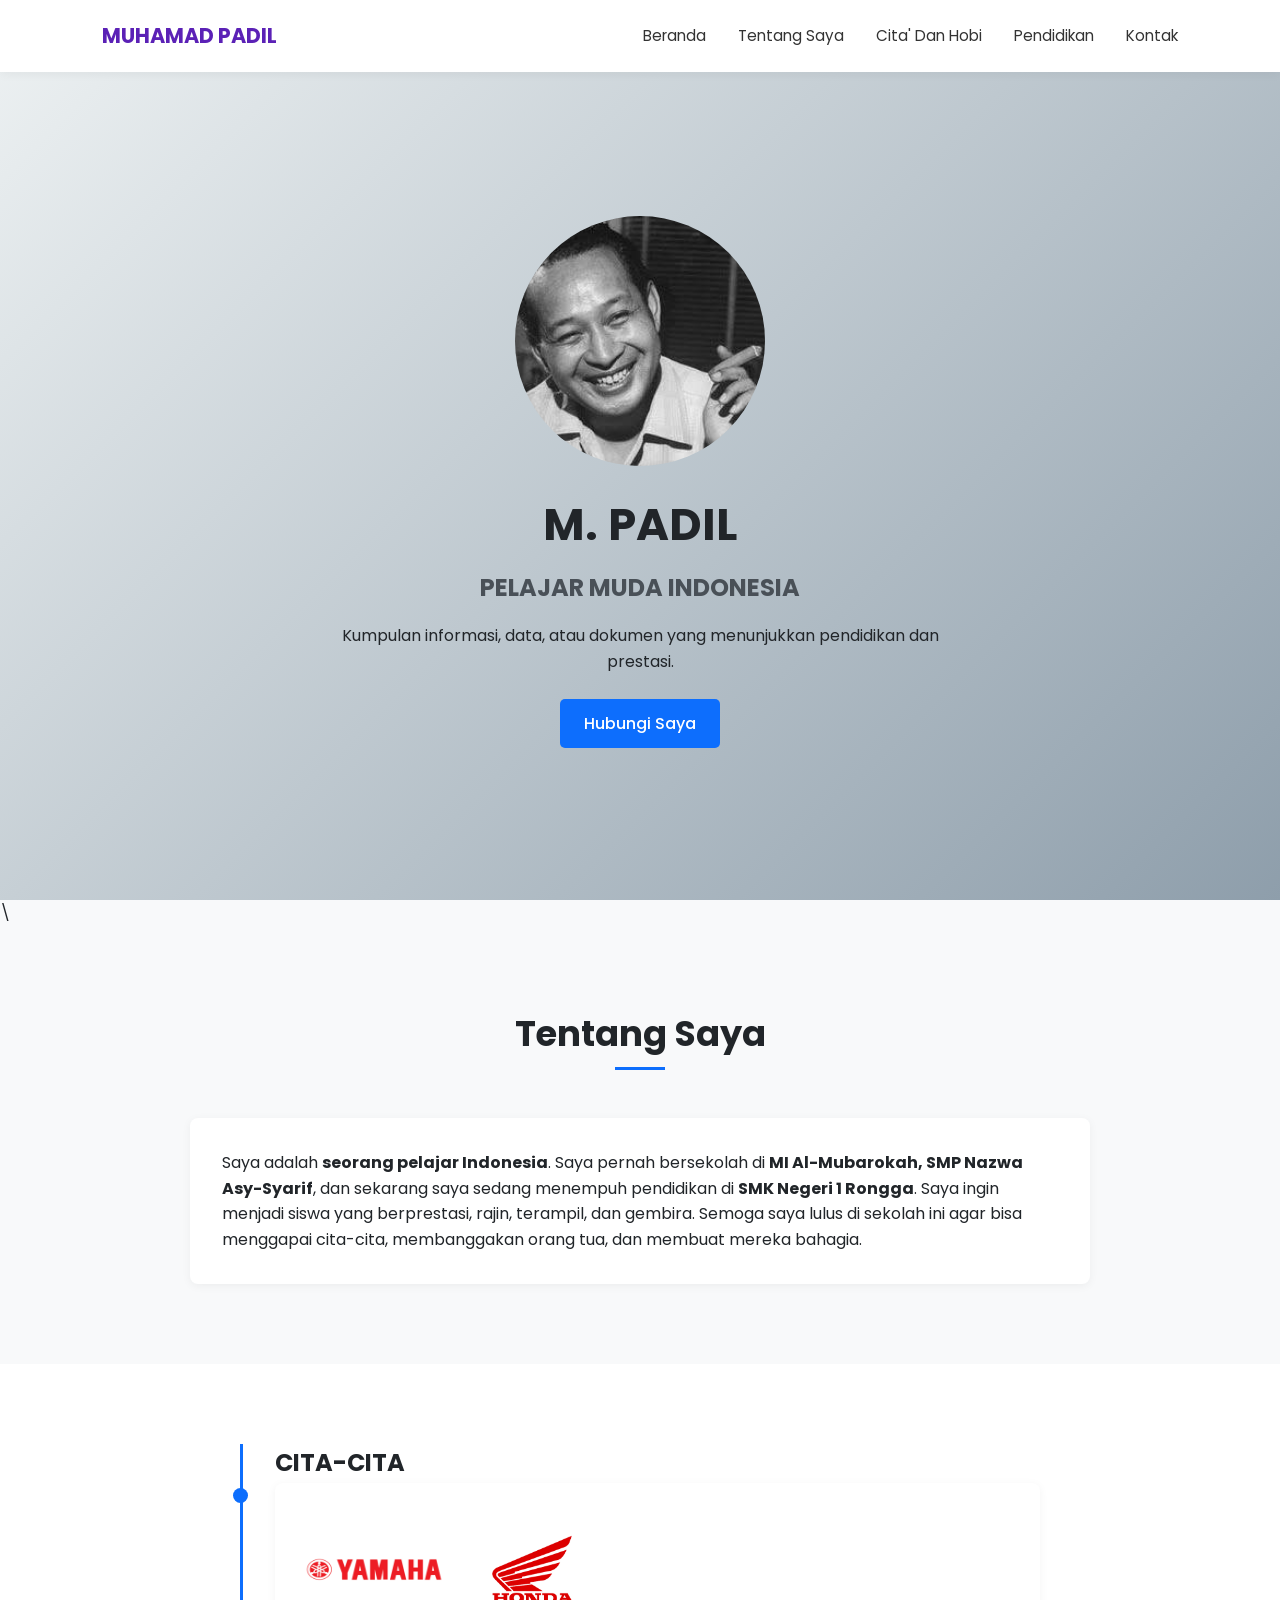
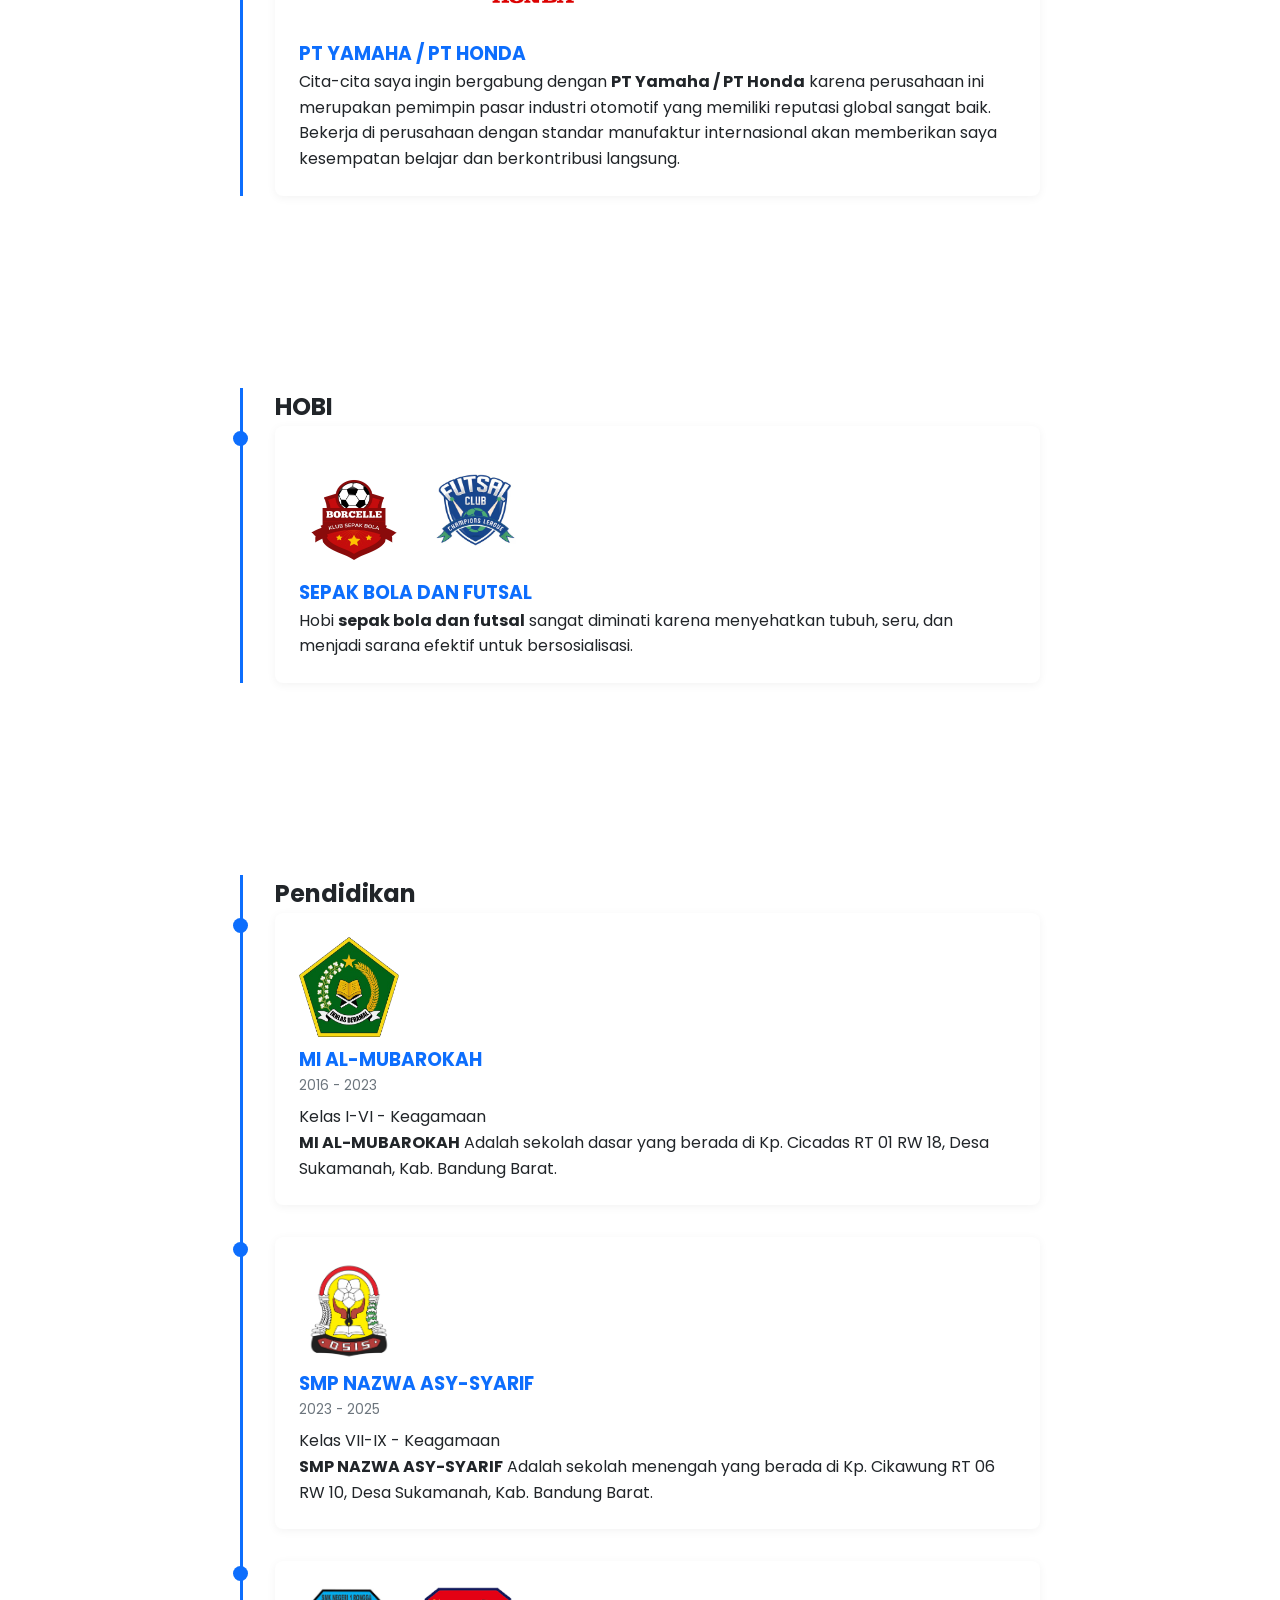
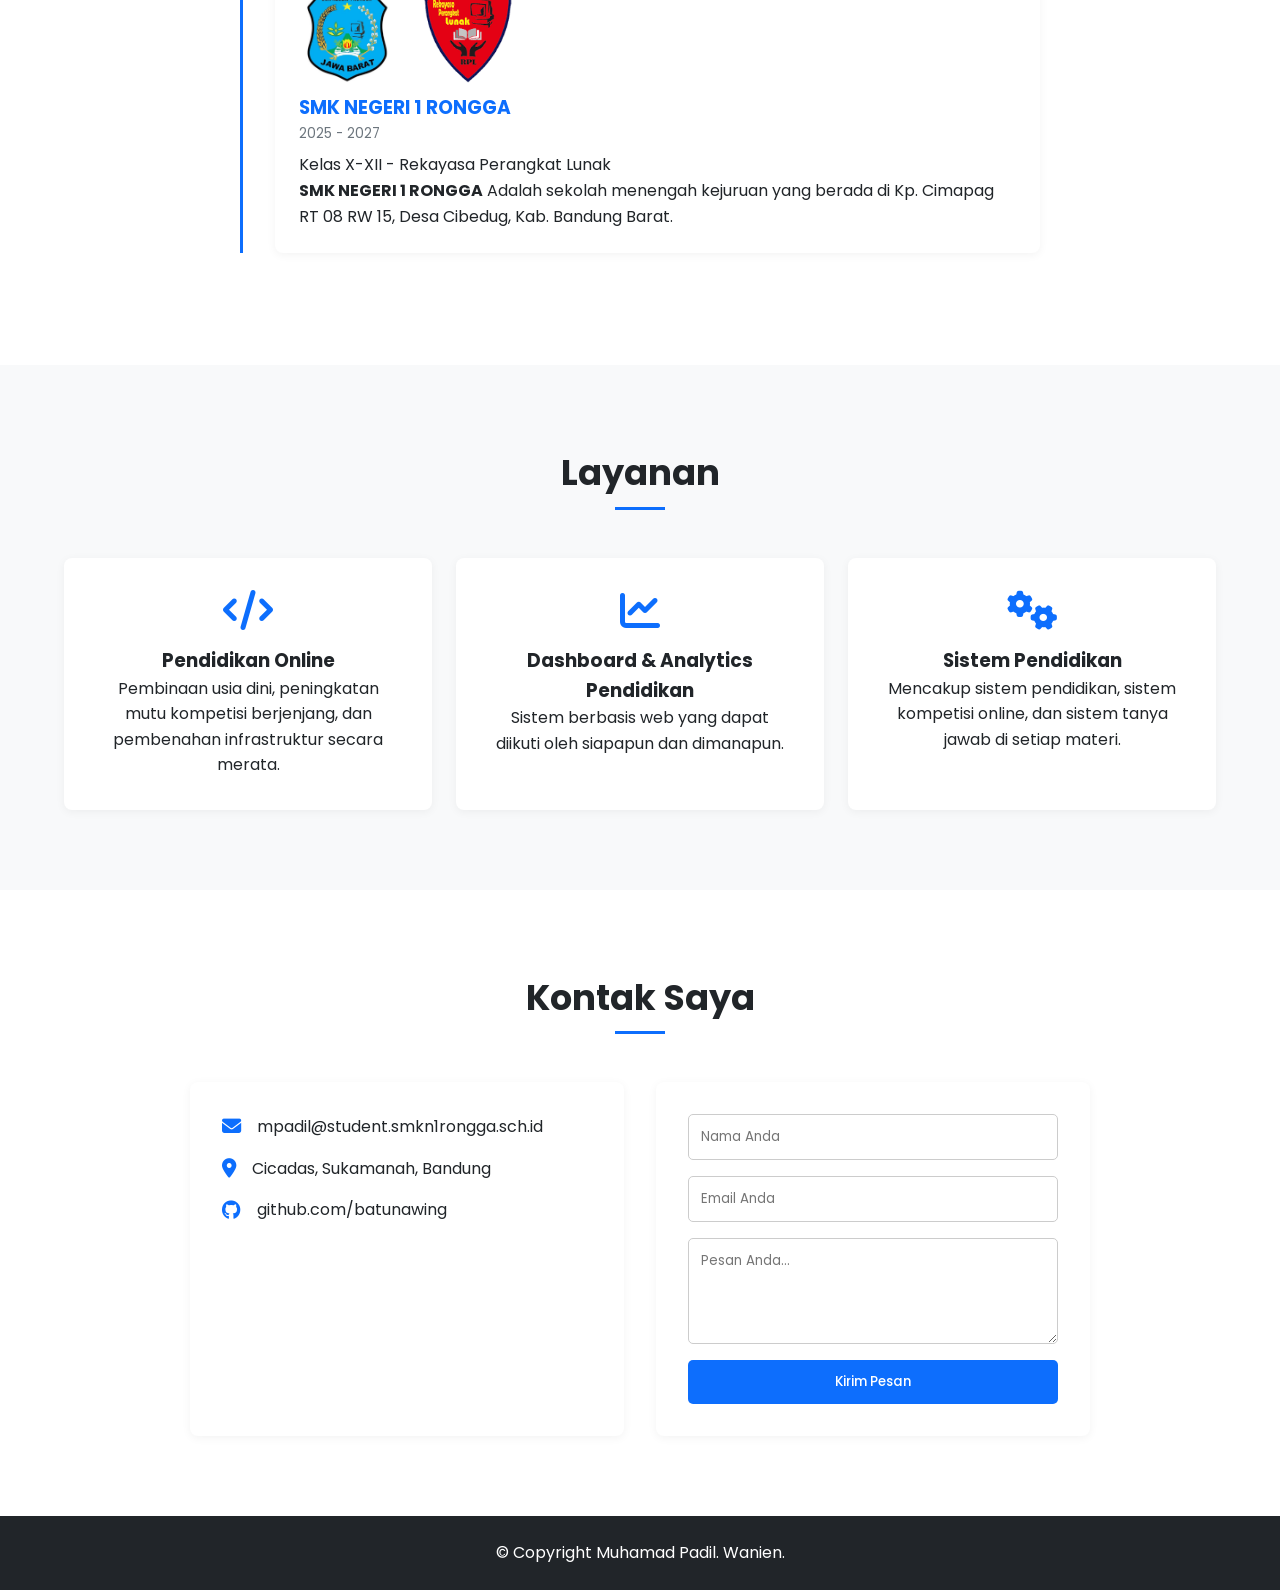
<file: index.html>
<!doctype html>
<html lang="id">
  <head>
    <meta charset="UTF-8" />
    <meta name="viewport" content="width=device-width, initial-scale=1.0" />
      <link rel="stylesheet" href="css/doko.css" />
    <title>Portofolio - MUHAMAD PADIL</title>
    <link
      href="https://fonts.googleapis.com/css2?family=Poppins:wght@300;400;500;600;700&display=swap"
      rel="stylesheet"
    />
    <link
      rel="stylesheet"
      href="https://cdnjs.cloudflare.com/ajax/libs/font-awesome/6.4.0/css/all.min.css"
    />

    
  </head>
  <body>
    <!-- Navbar Sejajar Sesuai Gambar -->
    <nav class="navbar">
      <div class="logo">MUHAMAD PADIL</div>
      <ul class="nav-links">
        <li><a href="#beranda">Beranda</a></li>
        <li><a href="#tentang">Tentang Saya</a></li>
        <li><a href="#Cita' Dan Hobi">Cita' Dan Hobi</a></li>
        <li><a href="#pendidikan">Pendidikan</a></li>
        <li><a href="#kontak">Kontak</a></li>
      </ul>
    </nav>

    <!-- Hero Section -->
    <section id="beranda" class="hero">
      <div class="hero-content">
        <img
          src="assets/img/shrt.jpg"
          style="width: 250px; height: 250px; border-radius: 50%; object-fit: cover; margin-bottom: 1rem;"
        />
        <h1>M. PADIL</h1>
        <h3>PELAJAR MUDA INDONESIA</h3>
        <p>
          Kumpulan informasi, data, atau dokumen yang menunjukkan pendidikan dan
          prestasi.
        </p>
        <a href="#kontak" class="btn">Hubungi Saya</a>
      </div>
    </section>

   \
    <section id="tentang">
      <div class="section-title">
        <h2>Tentang Saya</h2>
      </div>
      <div class="about-content">
        <p>
          Saya adalah <strong>seorang pelajar Indonesia</strong>. Saya pernah bersekolah di
          <strong>MI Al-Mubarokah, SMP Nazwa Asy-Syarif</strong>, dan sekarang saya sedang menempuh pendidikan di
          <strong>SMK Negeri 1 Rongga</strong>. Saya ingin menjadi siswa yang berprestasi, rajin, terampil, dan gembira. Semoga saya lulus di sekolah ini agar bisa menggapai cita-cita, membanggakan orang tua, dan membuat mereka bahagia.
        </p>
      </div>
    </section>

   
    <section id="portfolio" style="background-color: #fff">
      <div class="timeline">
        <h2>CITA-CITA</h2>
        <div class="timeline-item">
          <div class="timeline-card">
            <img src="assets/img/ymh.png" width="150px" height="125px" />
            <img src="assets/img/hnd.png" width="160px" height="125px" />
            <h3>PT YAMAHA / PT HONDA</h3>
            <p>
              Cita-cita saya ingin bergabung dengan <strong>PT Yamaha / PT Honda</strong> karena perusahaan ini merupakan pemimpin pasar industri otomotif yang memiliki reputasi global sangat baik. Bekerja di perusahaan dengan standar manufaktur internasional akan memberikan saya kesempatan belajar dan berkontribusi langsung.
            </p>
          </div>
        </div>
      </div>
    </section>

  
    <section id="hobi" style="background-color: #fff">
      <div class="timeline">
        <h2>HOBI</h2>
        <div class="timeline-item">
          <div class="timeline-card">
            <img src="assets/img/pk.webp" width="110px" height="100px" />
            <img src="assets/img/ftsl.avif" width="125px" height="120px" />
            <h3>SEPAK BOLA DAN FUTSAL</h3>
            <p>
              Hobi <strong>sepak bola dan futsal</strong> sangat diminati karena menyehatkan tubuh, seru, dan menjadi sarana efektif untuk bersosialisasi.
            </p>
          </div>
        </div>
      </div>
    </section>

    <!-- Pendidikan -->
    <section id="pendidikan" style="background-color: #fff">
      <div class="timeline">
        <h2>Pendidikan</h2>
        
        <div class="timeline-item">
          <div class="timeline-card">
            <img src="assets/img/dil.png" width="100px" height="100px" />
            <h3>MI AL-MUBAROKAH</h3>
            <span class="date">2016 - 2023</span>
            <p>Kelas I-VI - Keagamaan</p>
            <p>
              <strong>MI AL-MUBAROKAH</strong> Adalah sekolah dasar yang berada di Kp. Cicadas RT 01 RW 18, Desa Sukamanah, Kab. Bandung Barat.
            </p>
          </div>
        </div>

        <div class="timeline-item">
          <div class="timeline-card">
            <img src="assets/img/yuk.png" width="100px" height="100px" />
            <h3>SMP NAZWA ASY-SYARIF</h3>
            <span class="date">2023 - 2025</span>
            <p>Kelas VII-IX - Keagamaan</p>
            <p>
              <strong>SMP NAZWA ASY-SYARIF</strong> Adalah sekolah menengah yang berada di Kp. Cikawung RT 06 RW 10, Desa Sukamanah, Kab. Bandung Barat.
            </p>
          </div>
        </div>

        <div class="timeline-item">
          <div class="timeline-card">
            <img src="assets/img/ft.jpg" width="100px" height="100px" />
            <img src="assets/img/ft2.png" width="130px" height="100px" />
            <h3>SMK NEGERI 1 RONGGA</h3>
            <span class="date">2025 - 2027</span>
            <p>Kelas X-XII - Rekayasa Perangkat Lunak</p>
            <p>
              <strong>SMK NEGERI 1 RONGGA</strong> Adalah sekolah menengah kejuruan yang berada di Kp. Cimapag RT 08 RW 15, Desa Cibedug, Kab. Bandung Barat.
            </p>
          </div>
        </div>

      </div>
    </section>

  
    <section id="layanan">
      <div class="section-title">
        <h2>Layanan</h2>
      </div>
      <div class="services-grid">
        <div class="service-card">
          <i class="fa-solid fa-code"></i>
          <h3>Pendidikan Online</h3>
          <p>
            Pembinaan usia dini, peningkatan mutu kompetisi berjenjang, dan pembenahan infrastruktur secara merata.
          </p>
        </div>
        <div class="service-card">
          <i class="fa-solid fa-chart-line"></i>
          <h3>Dashboard & Analytics Pendidikan</h3>
          <p>Sistem berbasis web yang dapat diikuti oleh siapapun dan dimanapun.</p>
        </div>
        <div class="service-card">
          <i class="fa-solid fa-gears"></i>
          <h3>Sistem Pendidikan</h3>
          <p>
            Mencakup sistem pendidikan, sistem kompetisi online, dan sistem tanya jawab di setiap materi.
          </p>
        </div>
      </div>
    </section>

    <!-- Kontak Saya -->
    <section id="kontak" style="background-color: #fff">
      <div class="section-title">
        <h2>Kontak Saya</h2>
      </div>
      <div class="contact-container">
        <div class="contact-info">
          <div>
            <i class="fa-solid fa-envelope"></i>
            <p>mpadil@student.smkn1rongga.sch.id</p>
          </div>
          <div>
            <i class="fa-solid fa-location-dot"></i>
            <p>Cicadas, Sukamanah, Bandung</p>
          </div>
          <div>
            <i class="fa-brands fa-github"></i>
            <p>github.com/batunawing</p>
          </div>
        </div>

        <div class="contact-form">
          <form id="contactForm">
            <input type="text" placeholder="Nama Anda" required />
            <input type="email" placeholder="Email Anda" required />
            <textarea rows="4" placeholder="Pesan Anda..." required></textarea>
            <button type="submit" class="btn">Kirim Pesan</button>
          </form>
        </div>
      </div>
    </section>

    <footer>
      <p>&copy; Copyright Muhamad Padil. Wanien.</p>
    </footer>

    <script>
      document
        .getElementById("contactForm")
        .addEventListener("submit", function (e) {
          e.preventDefault();
          alert("Pesan Anda berhasil dikirim!");
          this.reset();
        });
    </script>
  </body>
</html>
</file>
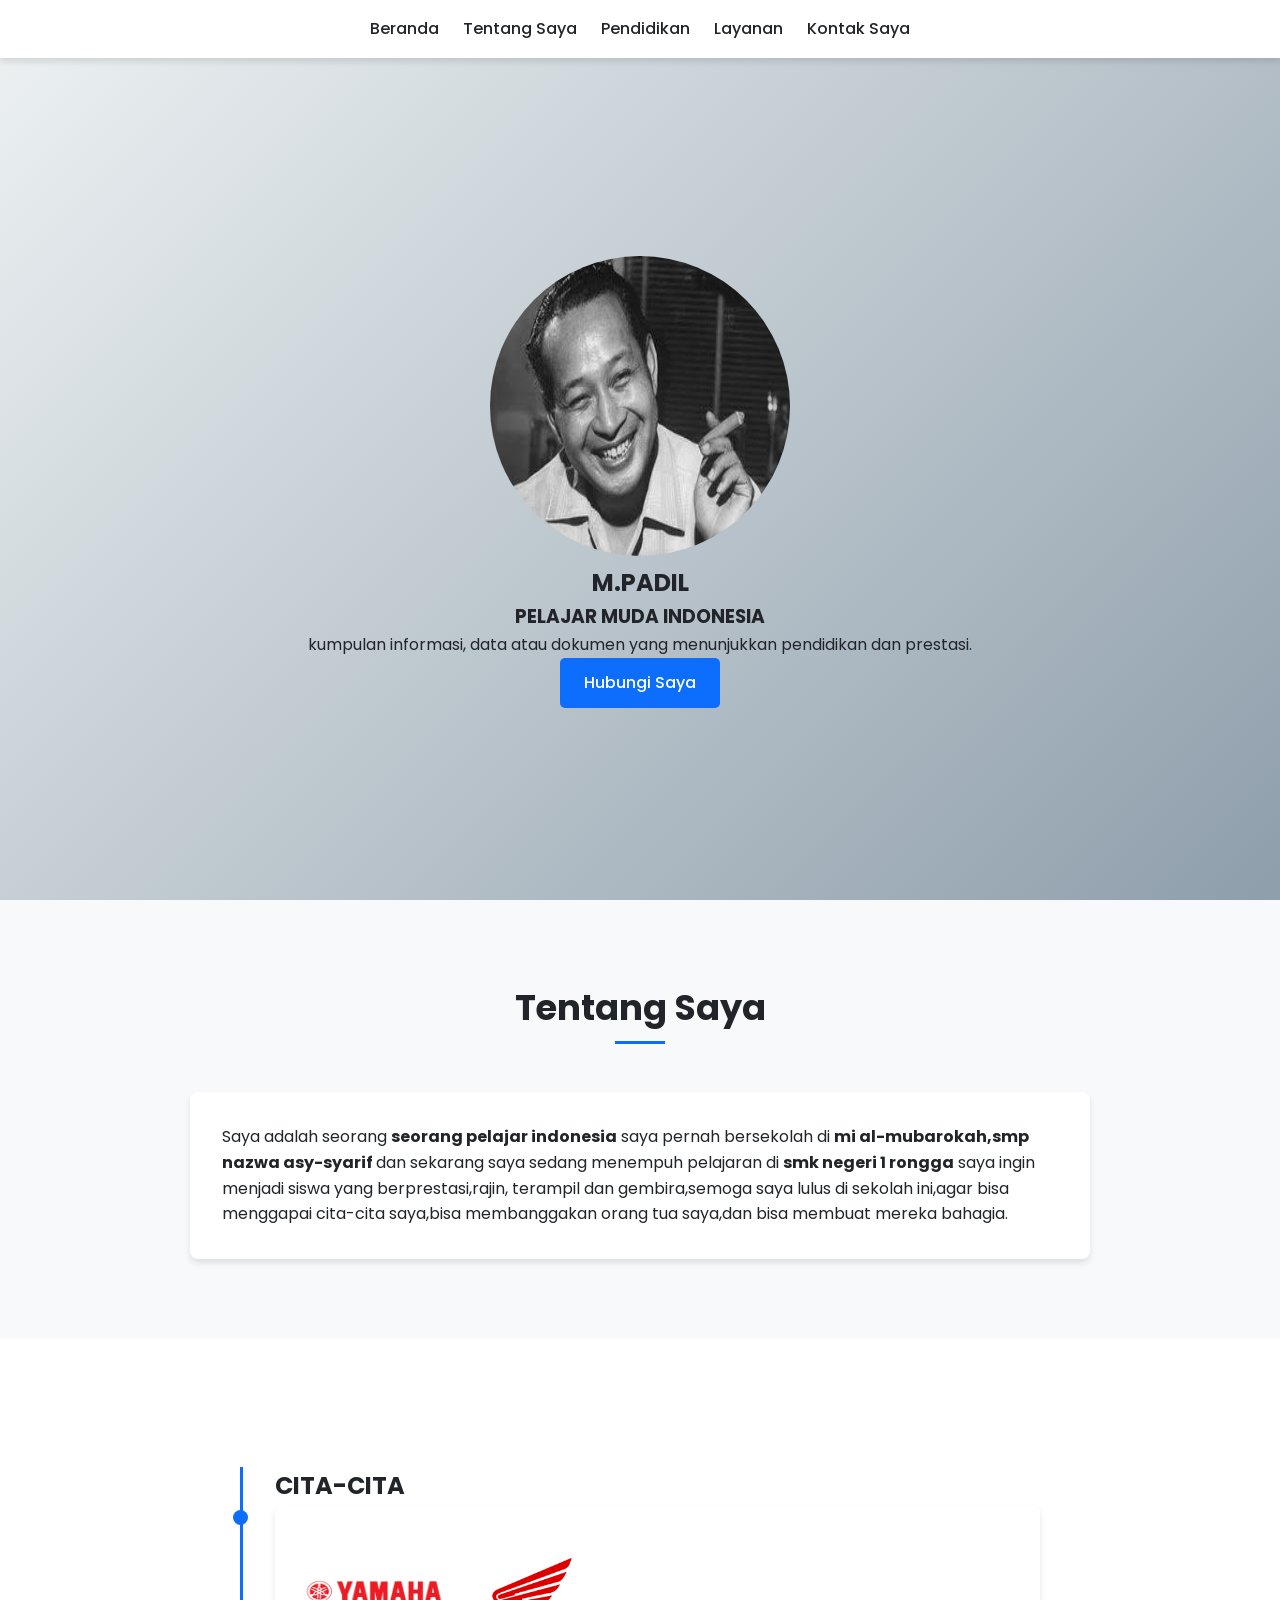
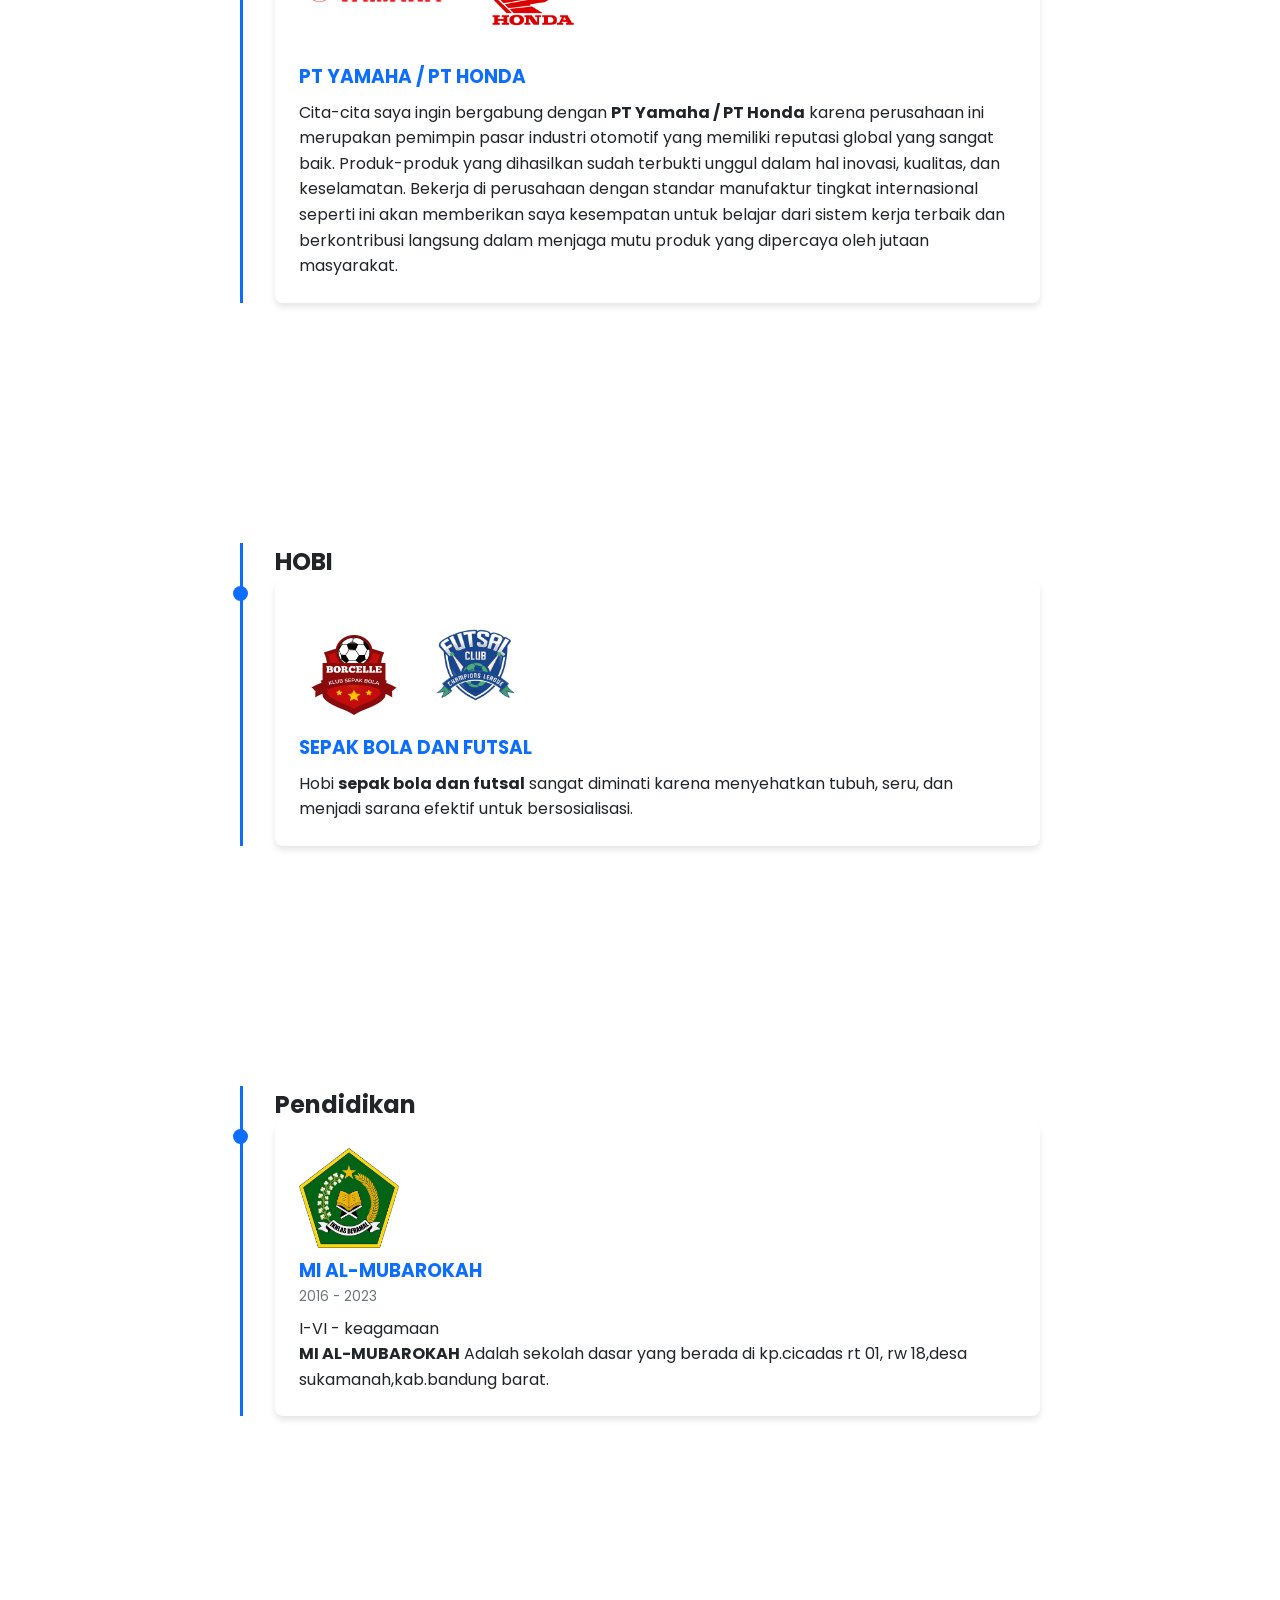
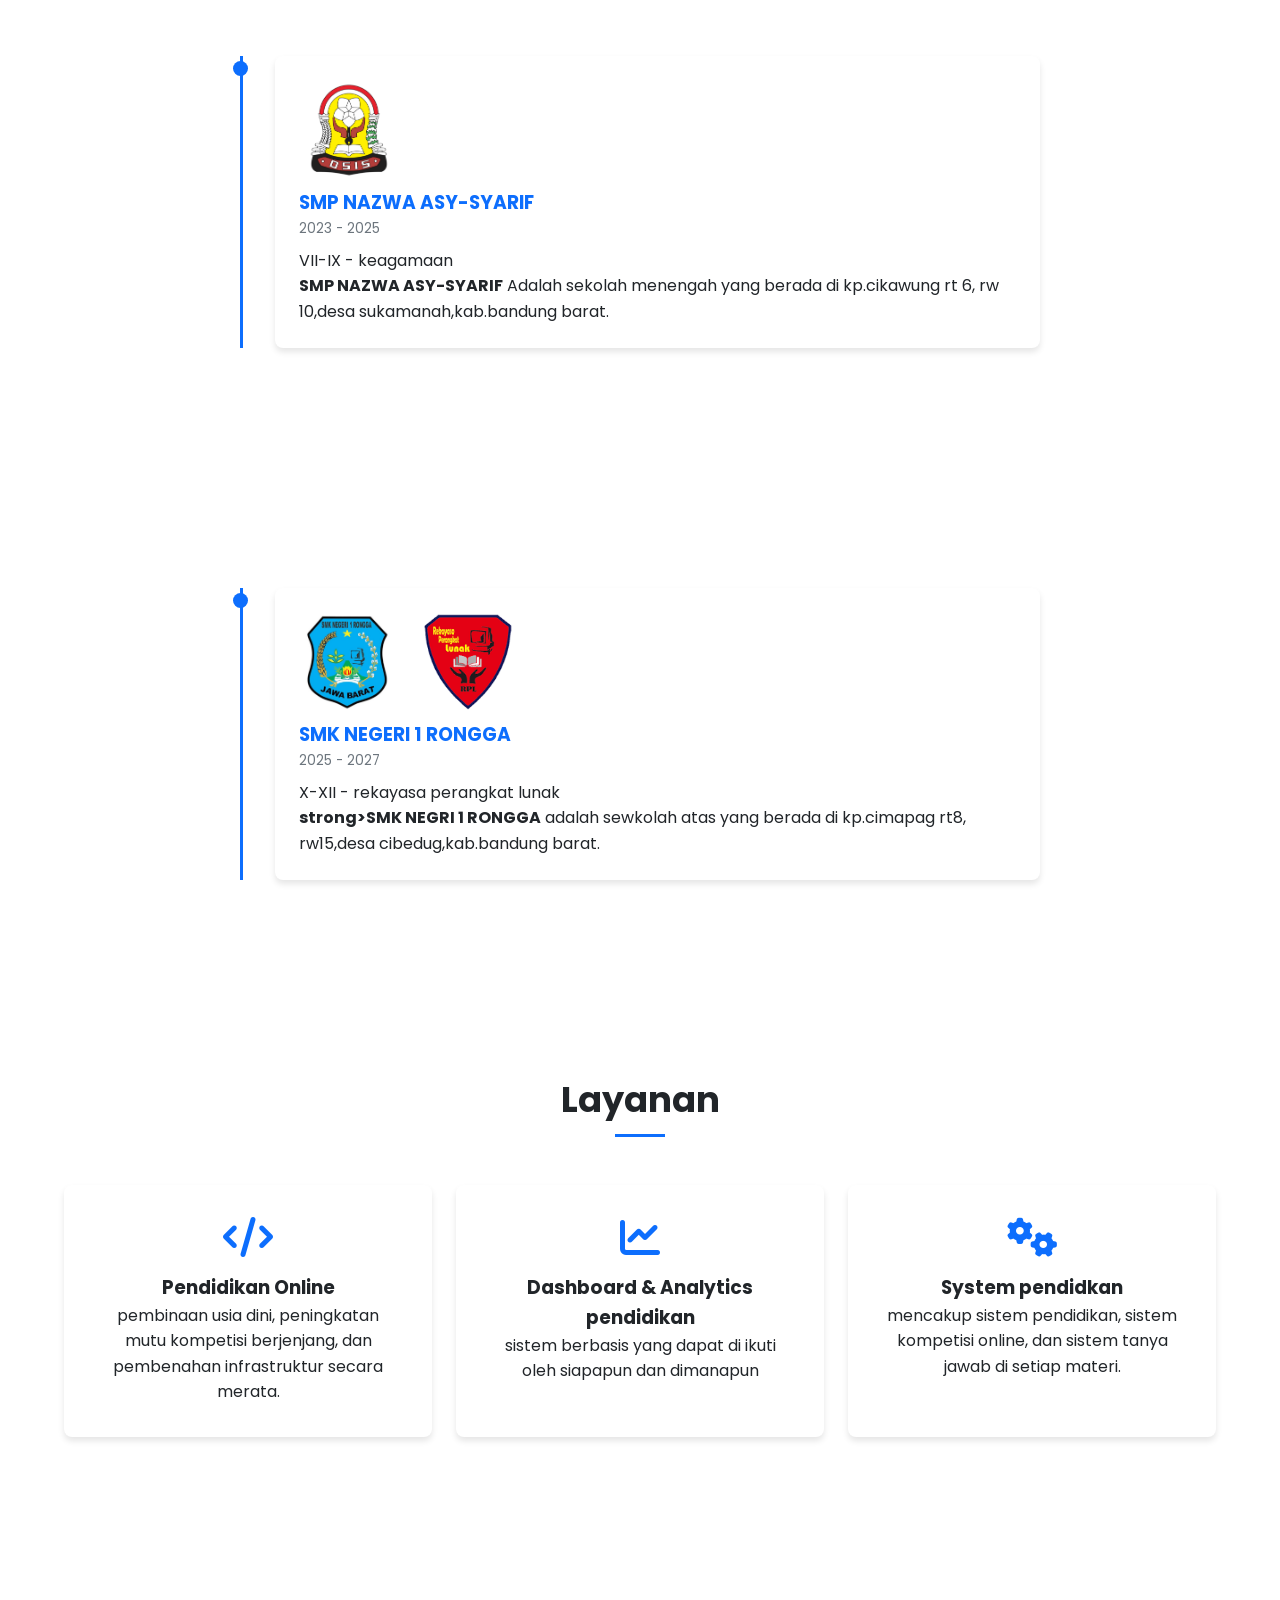
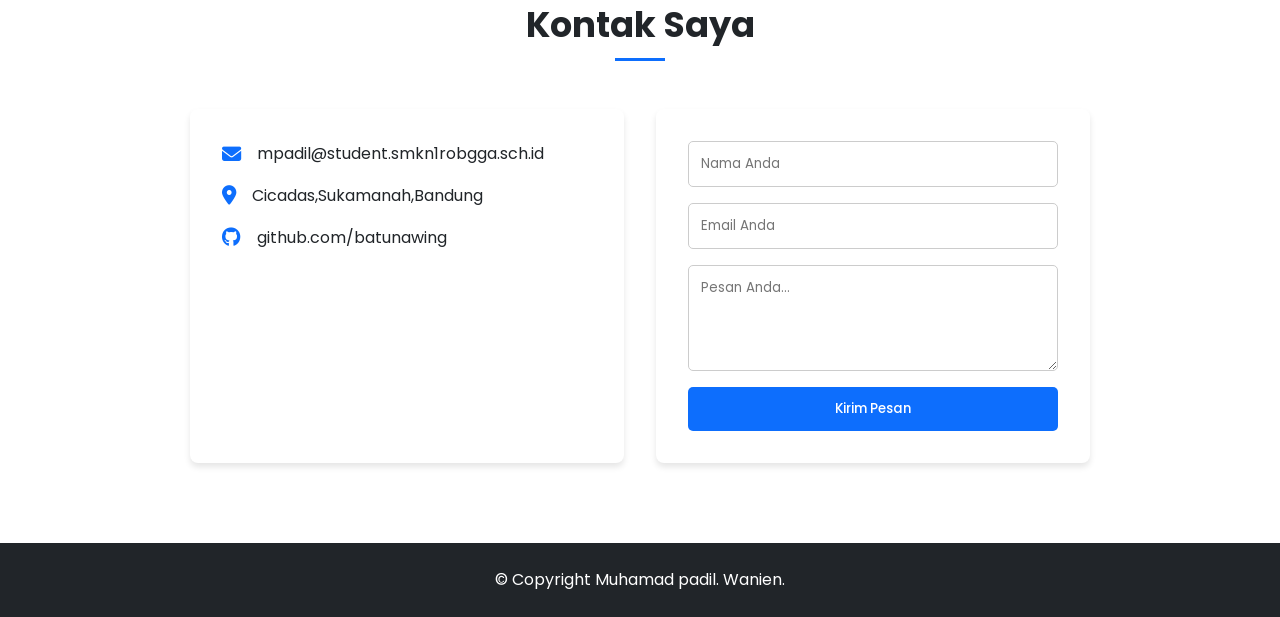
<file: goong.html>
<!doctype html>
<html lang="id">
  <head>
    <meta charset="UTF-8" />
    <meta name="viewport" content="width=device-width, initial-scale=1.0" />
    <title>Portofolio - MUHAMAD PADIL </title>
    <link
      href="https://fonts.googleapis.com/css2?family=Poppins:wght@300;400;500;600;700&display=swap"
      rel="stylesheet"
    />
    <link
      rel="stylesheet"
      href="https://cdnjs.cloudflare.com/ajax/libs/font-awesome/6.4.0/css/all.min.css"
    />

    <style>
      /* CSS Reset & Variable */
      :root {
        --primary-color: #0d6efd;
        --primary-dark: #0b5ed7;
        --secondary-color: #495057;
        --bg-light: #f8f9fa;
        --bg-white: #ffffff;
        --text-dark: #212529;
        --text-muted: #6c757d;
        --shadow: 0 4px 6px rgba(0, 0, 0, 0.1);
        --transition: all 0.3s ease;
      }

      * {
        margin: 0;
        padding: 0;
        box-sizing: border-box;
        font-family: "Poppins", sans-serif;
        scroll-behavior: smooth;
      }

      body {
        background-color: var(--bg-light);
        color: var(--text-dark);
        line-height: 1.6;
      }

      a {
        text-decoration: none;
        color: inherit;
      }

      /* Navbar */
      .navbar {
        position: fixed;
        top: 0;
        left: 0;
        width: 100%;
        background: var(--bg-white);
        box-shadow: var(--shadow);
        z-index: 1000;
        display: flex;
        justify-content: center;
        align-items: center;
        padding: 1rem 5%;
      }

      .logo {
        font-size: 1.5rem;
        font-weight: 700;
        color: var(--primary-color);
        justify-content: flex-end;
      }

      .nav-links {
        display: flex;
        list-style: none;
        gap: 1.5rem;
        justify-content: center;
      }

      .nav-links a {
        font-weight: 500;
        color: var(--text-dark);
        transition: var(--transition);
      }

      .nav-links a:hover {
        color: var(--primary-color);
      }

      /* Hero / Beranda */
      .hero {
        min-height: 100vh;
        display: flex;
        align-items: center;
        justify-content: center;
        padding: 6rem 5% 2rem;
        background: linear-gradient(135deg, #eef2f3 0%, #8e9eab 100%);
        text-align: center;
        
      }

      .hero-content h1 {
        font-size: 2.8rem;
        margin-bottom: 0.5rem;
        border-radius: 100px;
      }

      .hero-content h1 span {
        color: var(--primary-color);
        border-radius: 100px;
      }

      .hero-content h3 {
        font-size: 1.5rem;
        color: var(--secondary-color);
        margin-bottom: 1rem;
      }

      .hero-content p {
        max-width: 600px;
        margin: 0 auto 1.5rem;
        color: var(--text-dark);
      }

      .btn {
        display: inline-block;
        padding: 0.75rem 1.5rem;
        background-color: var(--primary-color);
        color: #fff;
        border-radius: 5px;
        font-weight: 500;
        transition: var(--transition);
        border: none;
        cursor: pointer;
      }

      .btn:hover {
        background-color: var(--primary-dark);
      }

      /* General Section Styling */
      section {
        padding: 5rem 5%;
      }

      .section-title {
        text-align: center;
        margin-bottom: 3rem;
      }

      .section-title h2 {
        font-size: 2.2rem;
        position: relative;
        display: inline-block;
        padding-bottom: 0.5rem;
      }

      .section-title h2::after {
        content: "";
        position: absolute;
        bottom: 0;
        left: 50%;
        transform: translateX(-50%);
        width: 50px;
        height: 3px;
        background-color: var(--primary-color);
      }

      /* Tentang Saya */
      .about-content {
        background: var(--bg-white);
        padding: 2rem;
        border-radius: 8px;
        box-shadow: var(--shadow);
        max-width: 900px;
        margin: 0 auto;
      }

      /* Pendidikan & Pengalaman (Timeline) */
      .timeline {
        max-width: 800px;
        margin: 0 auto;
        position: relative;
        border-left: 3px solid var(--primary-color);
        padding-left: 2rem;
      }

      .timeline-item {
        margin-bottom: 2rem;
        position: relative;
      }

      .timeline-item::before {
        content: "";
        position: absolute;
        left: -2.6rem;
        top: 5px;
        width: 15px;
        height: 15px;
        border-radius: 50%;
        background: var(--primary-color);
      }

      .timeline-card {
        background: var(--bg-white);
        padding: 1.5rem;
        border-radius: 8px;
        box-shadow: var(--shadow);
      }

      .timeline-card h3 {
        color: var(--primary-color);
      }

      .timeline-card .date {
        font-size: 0.85rem;
        color: var(--text-muted);
        margin-bottom: 0.5rem;
        display: block;
      }

      /* Layanan */
      .services-grid {
        display: grid;
        grid-template-columns: repeat(auto-fit, minmax(250px, 1fr));
        gap: 1.5rem;
      }

      .service-card {
        background: var(--bg-white);
        padding: 2rem;
        border-radius: 8px;
        text-align: center;
        box-shadow: var(--shadow);
        transition: var(--transition);
      }

      .service-card:hover {
        transform: translateY(-5px);
      }

      .service-card i {
        font-size: 2.5rem;
        color: var(--primary-color);
        margin-bottom: 1rem;
      }

      /* Portofolio */
      .portfolio-grid {
        display: grid;
        grid-template-columns: repeat(auto-fit, minmax(300px, 1fr));
        gap: 1.5rem;
      }

      .portfolio-card {
        background: var(--bg-white);
        border-radius: 8px;
        overflow: hidden;
        box-shadow: var(--shadow);
        display: flex;
        flex-direction: column;
        justify-content: space-between;
        padding: 1.5rem;
      }

      .portfolio-card h3 {
        margin-bottom: 0.5rem;
      }

      .portfolio-card p {
        font-size: 0.95rem;
        color: var(--text-muted);
        margin-bottom: 1rem;
      }

      /* Kontak Saya */
      .contact-container {
        display: flex;
        flex-wrap: wrap;
        gap: 2rem;
        justify-content: center;
        max-width: 900px;
        margin: 0 auto;
      }

      .contact-info,
      .contact-form {
        background: var(--bg-white);
        padding: 2rem;
        border-radius: 8px;
        box-shadow: var(--shadow);
        flex: 1 1 300px;
      }

      .contact-info div {
        margin-bottom: 1rem;
        display: flex;
        align-items: center;
        gap: 1rem;
      }

      .contact-info i {
        font-size: 1.2rem;
        color: var(--primary-color);
      }

      .contact-form form {
        display: flex;
        flex-direction: column;
        gap: 1rem;
      }

      .contact-form input,
      .contact-form textarea {
        width: 100%;
        padding: 0.75rem;
        border: 1px solid #ccc;
        border-radius: 5px;
        outline: none;
      }

      /* Footer */
      footer {
        text-align: center;
        padding: 1.5rem;
        background: var(--text-dark);
        color: #fff;
      }

      /* Responsive Design */
      @media (max-width: 768px) {
        .nav-links {
          display: none; /* Dapat */
        }
        .hero-content h1 {
          font-size: 2rem;
        }
      }
      .profile-img {
        width: 300px;
        height: 300px;
        border-radius: 50%;
        border: 3px solid #0d6efd;
        margin-bottom: 16px;
        object-fit: cover;
      }
    </style>
  </head>
  <body>
    <nav class="navbar">
      <div class="logo"></div>
        <ul class="nav-links">
        <li><a href="#beranda">Beranda</a></li>
        <li><a href="#tentang">Tentang Saya</a></li>
        <li><a href="#pendidikan">Pendidikan</a></li>
        <li><a href="#layanan">Layanan</a></li>
        <li><a href="#kontak">Kontak Saya</a></li>
      </ul>
    </nav>
    <section id="beranda" class="hero">
      <class="hero-content">
        <h1>
           </h1>
          <h1> </h1>
        <img src="assets/img/shrt.jpg" style="width: 300px;height: 300px;border-radius: 50%;">
            
          
        <h1> M.PADIL  </h1>
        <h3>PELAJAR MUDA INDONESIA</h3>
        <p>
          kumpulan informasi, data atau dokumen yang menunjukkan pendidikan dan
          prestasi.
        </p>
        <a href="#kontak" class="btn">Hubungi Saya</a>
      </div>
    </section>

    <section id="tentang">
      <div class="section-title">
        <h2>Tentang Saya</h2>
      </div>
      <div class="about-content">
        <p>
          Saya adalah seorang <strong>seorang pelajar indonesia</strong> saya
          pernah bersekolah di
          <strong> mi al-mubarokah,smp nazwa asy-syarif </strong> dan sekarang
          saya sedang menempuh pelajaran di
          <strong>smk negeri 1 rongga</strong> saya ingin menjadi siswa yang
          berprestasi,rajin, terampil dan gembira,semoga saya lulus di sekolah
          ini,agar bisa menggapai cita-cita saya,bisa membanggakan orang tua
          saya,dan bisa membuat mereka bahagia.
        </p>
      </div>
    </section>

    <section id="pendidikan" style="background-color: #fff">
      <div class="section-title"></div>
      <div class="timeline">
        <h2>CITA-CITA</h2>
        <div class="timeline-item">
          <div class="timeline-card">
            <img src="assets/img/ymh.png" width="150px" height="125px" />
            <img src="assets/img/hnd.png" width="160px" height="125px" />
            <h3>PT YAMAHA / PT HONDA</h3>
            <span class="date"></span>
            <p></p>
            <p>
              Cita-cita saya ingin bergabung dengan <strong> PT Yamaha / PT Honda</strong> karena
              perusahaan ini merupakan pemimpin pasar industri otomotif yang
              memiliki reputasi global yang sangat baik. Produk-produk yang
              dihasilkan sudah terbukti unggul dalam hal inovasi, kualitas, dan
              keselamatan. Bekerja di perusahaan dengan standar manufaktur
              tingkat internasional seperti ini akan memberikan saya kesempatan
              untuk belajar dari sistem kerja terbaik dan berkontribusi langsung
              dalam menjaga mutu produk yang dipercaya oleh jutaan masyarakat.
            </p>
          </div>
        </div>
      </div>
    </section>

    
    <section id="HOBI" style="background-color: #fff">
    <div class="section-title"> </div>
      <div class="timeline">
        <h2>HOBI</h2>
        <div class="timeline-item">
          <div class="timeline-card">
            <img src="assets/img/pk.webp" width="110px" height="100px" />
            <img src="assets/img/ftsl.avif" width="125px" height="120px" />
            <h3>SEPAK BOLA DAN FUTSAL</h3>
            <span class="date"></span>
            <p></p>
            <p>
              Hobi <strong>sepak bola dan futsal</strong> sangat diminati karena menyehatkan
              tubuh, seru, dan menjadi sarana efektif untuk bersosialisasi.
            </p>
          </div>
        </div>
      </div>
    </section>

    <section id="pendidikan" style="background-color: #fff">
      <div class="section-title"></div>
      <div class="timeline">
        <h2>Pendidikan</h2>
        <div class="timeline-item">
          <div class="timeline-card">
            <img src="assets/img/dil.png" width="100px" height="100px" />
            <h3>MI AL-MUBAROKAH</h3>
            <span class="date">2016 - 2023</span>
            <p>I-VI - keagamaan</p>
            <p>
              <strong>MI AL-MUBAROKAH</strong> Adalah sekolah dasar yang berada di kp.cicadas
              rt 01, rw 18,desa sukamanah,kab.bandung barat.
            </p>
          </div>
        </div>
      </div>
    </section>

    <section id="pendidikan" style="background-color: #fff">
      <div class="section-title"></div>
      <div class="timeline">
        <div class="timeline-item">
          <div class="timeline-card">
            <img src="assets/img/yuk.png" width="100px" height="100px" />
            <h3>SMP NAZWA ASY-SYARIF</h3>
            <span class="date">2023 - 2025</span>
            <p>VII-IX - keagamaan</p>
            <p>
             <strong>SMP NAZWA ASY-SYARIF</strong> Adalah sekolah menengah yang berada di
              kp.cikawung rt 6, rw 10,desa sukamanah,kab.bandung barat.
            </p>
          </div>
        </div>
      </div>
    </section>

    <section id="pendidikan" style="background-color: #fff">
      <div class="section-title"></div>
      <div class="timeline">
        <div class="timeline-item">
          <div class="timeline-card">
            <img src="assets/img/ft.jpg" width="100px" height="100px" />
            <img src="assets/img/ft2.png" width="130px" height="100px" />
            <h3>SMK NEGERI 1 RONGGA</h3>
            <span class="date">2025 - 2027</span>
            <p>X-XII - rekayasa perangkat lunak</p>
            <p>
              <strong>strong>SMK NEGRI 1 RONGGA</strong>  adalah sewkolah atas yang berada di kp.cimapag
              rt8, rw15,desa cibedug,kab.bandung barat.
            </p>
          </div>
        </div>
      </div>
    </section>

    <section id="layanan" style="background-color: #fff">
      <div class="section-title">
        <h2>Layanan</h2>
      </div>
      <div class="services-grid">
        <div class="service-card">
          <i class="fa-solid fa-code"></i>
          <h3>Pendidikan Online</h3>
          <p>
            pembinaan usia dini, peningkatan mutu kompetisi berjenjang, dan
            pembenahan infrastruktur secara merata.
          </p>
        </div>
        <div class="service-card">
          <i class="fa-solid fa-chart-line"></i>
          <h3>Dashboard & Analytics pendidikan</h3>
          <p>sistem berbasis yang dapat di ikuti oleh siapapun dan dimanapun</p>
        </div>
        <div class="service-card">
          <i class="fa-solid fa-gears"></i>
          <h3>System pendidkan</h3>
          <p>
            mencakup sistem pendidikan, sistem kompetisi online, dan sistem
            tanya jawab di setiap materi.
          </p>
        </div>
      </div>
    </section>

    <section id="kontak" style="background-color: #fff">
      <div class="section-title">
        <h2>Kontak Saya</h2>
      </div>
      <div class="contact-container">
        <div class="contact-info">
          <div>
            <i class="fa-solid fa-envelope"></i>
            <p>mpadil@student.smkn1robgga.sch.id</p>
          </div>
          <div>
            <i class="fa-solid fa-location-dot"></i>
            <p>Cicadas,Sukamanah,Bandung</p>
          </div>
          <div>
            <i class="fa-brands fa-github"></i>
            <p>github.com/batunawing</p>
          </div>
        </div>

        <div class="contact-form">
          <form id="contactForm">
            <input type="text" placeholder="Nama Anda" required />
            <input type="email" placeholder="Email Anda" required />
            <textarea rows="4" placeholder="Pesan Anda..." required></textarea>
            <button type="submit" class="btn">Kirim Pesan</button>
          </form>
        </div>
      </div>
    </section>

    <footer>
      <p>&copy; Copyright Muhamad padil. Wanien.</p>
    </footer>

    <script>
      document
        .getElementById("contactForm")
        .addEventListener("submit", function (e) {
          e.preventDefault();
          alert("Pesan Anda berhasil dikirim!");
          this.reset();
        });
    </script>
  </body>
</html>
</file>
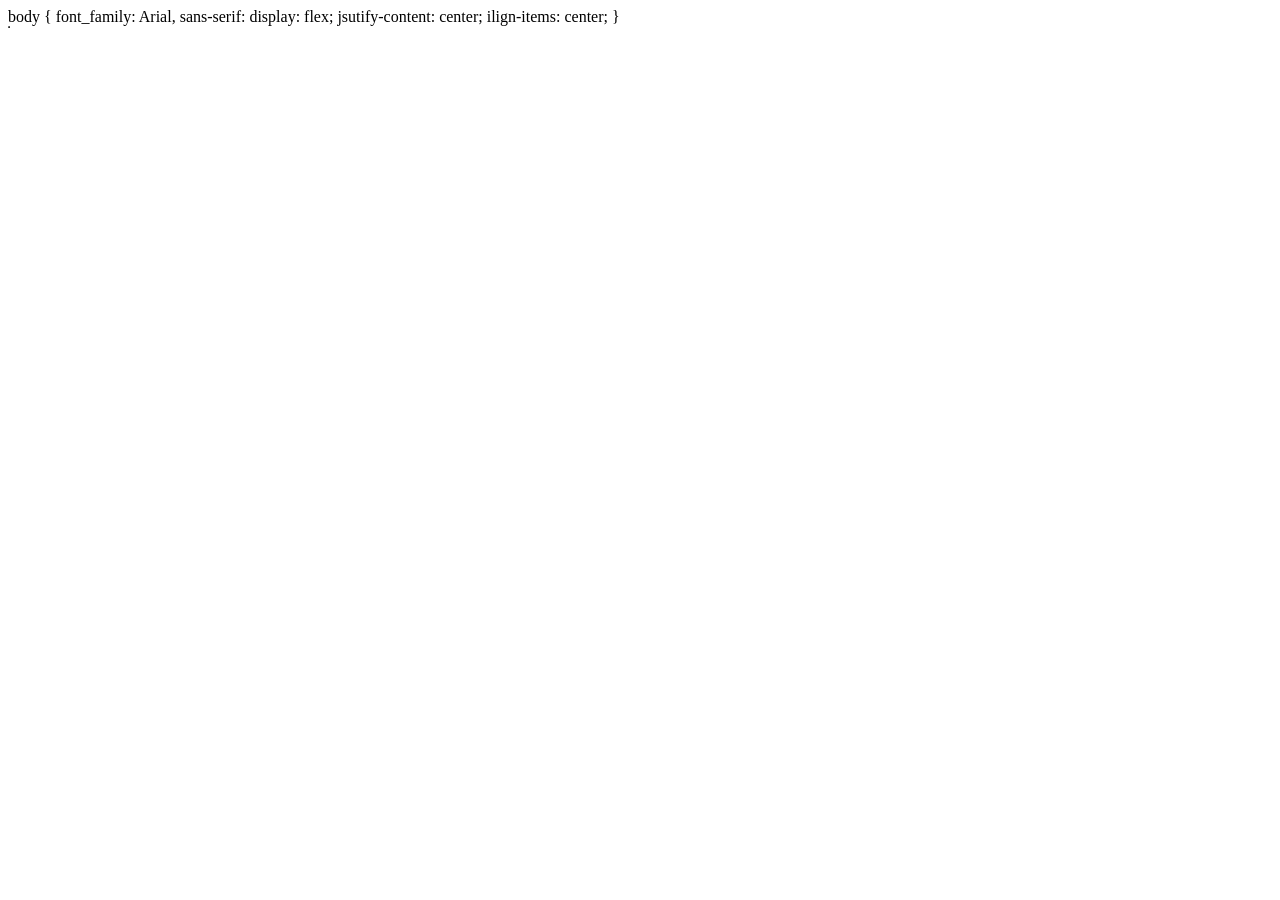
<file: kotak.html>
<!DOCTYPE html>
<html lang="en">
<head>
    <meta charset="UTF-8">
    <meta name="viewport" content="width=device-width, initial-scale=1.0">
    <title>Tabel Layout</title>
    body {
        font_family: Arial, sans-serif:
        display: flex;
        jsutify-content: center;
        ilign-items: center;

    }
</head>
<body>
    <div class="container">
        <table border="1">
            
</body>
</html>
</file>
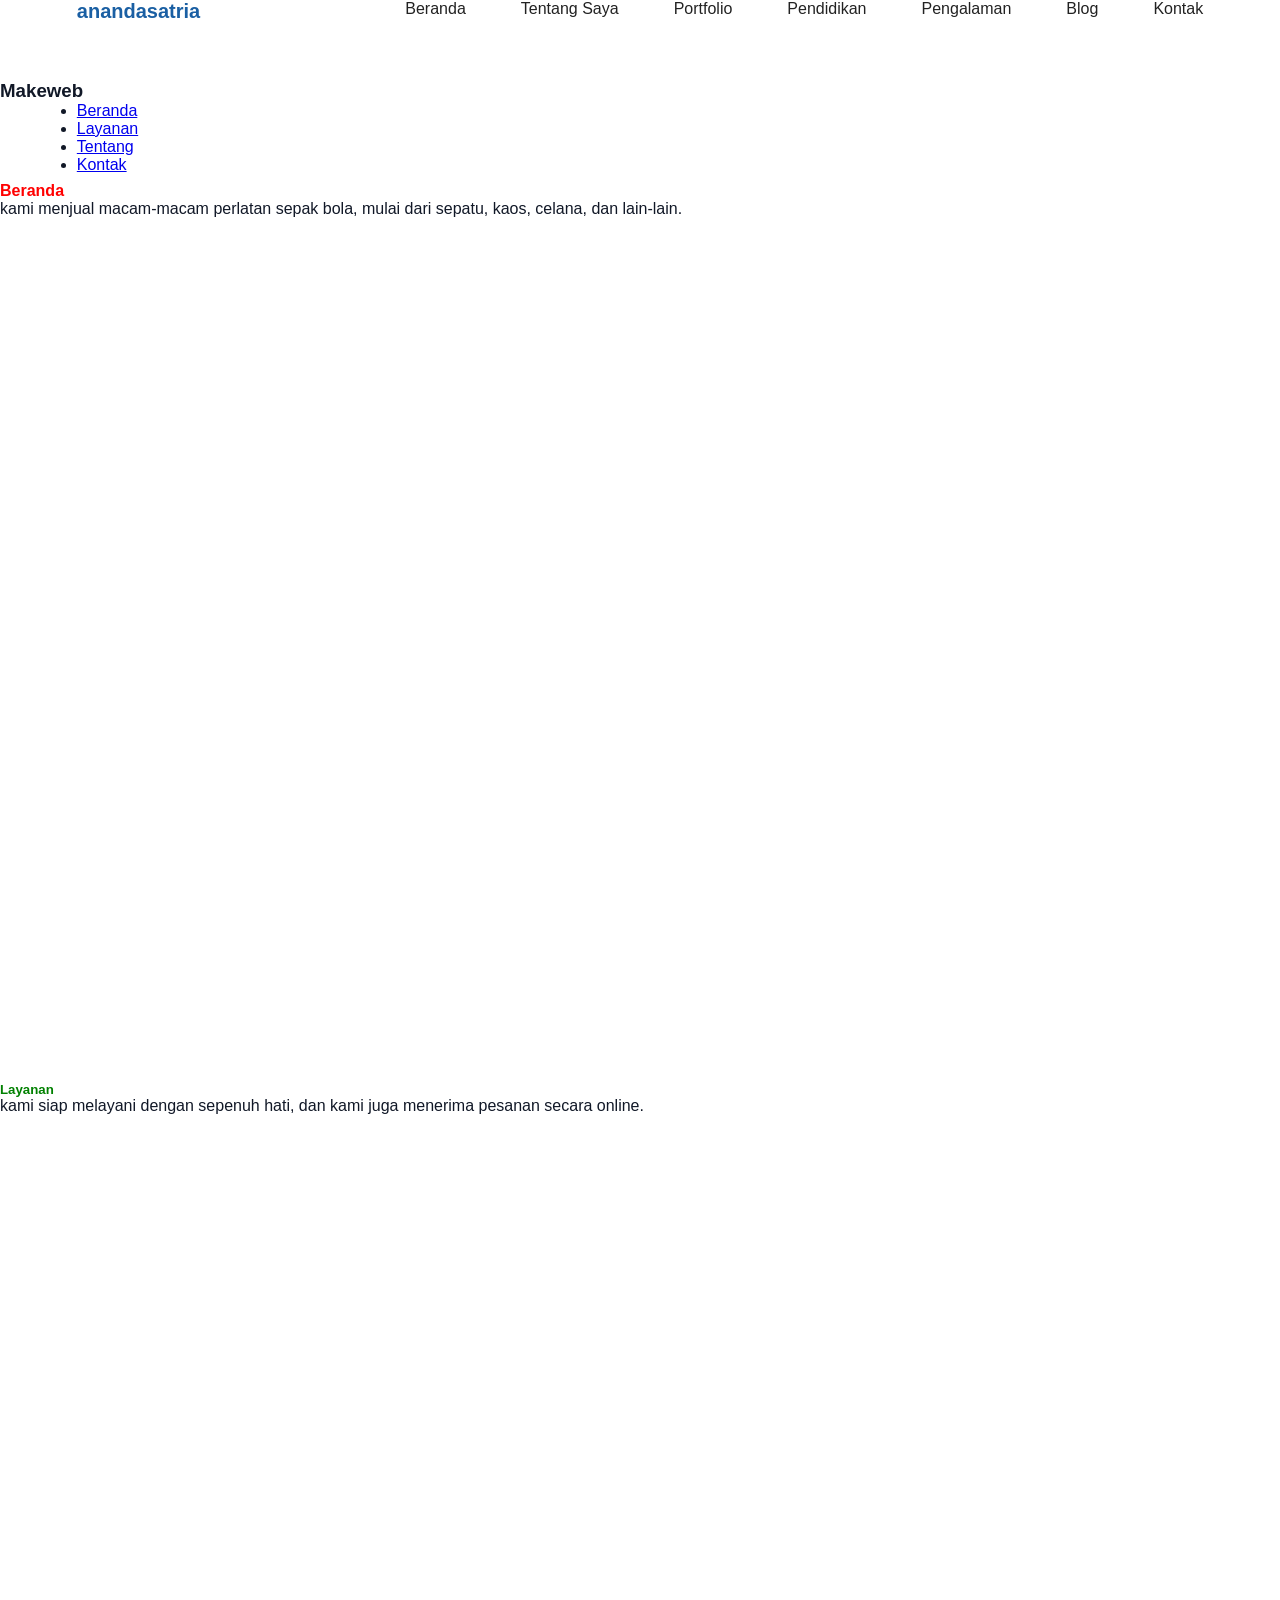
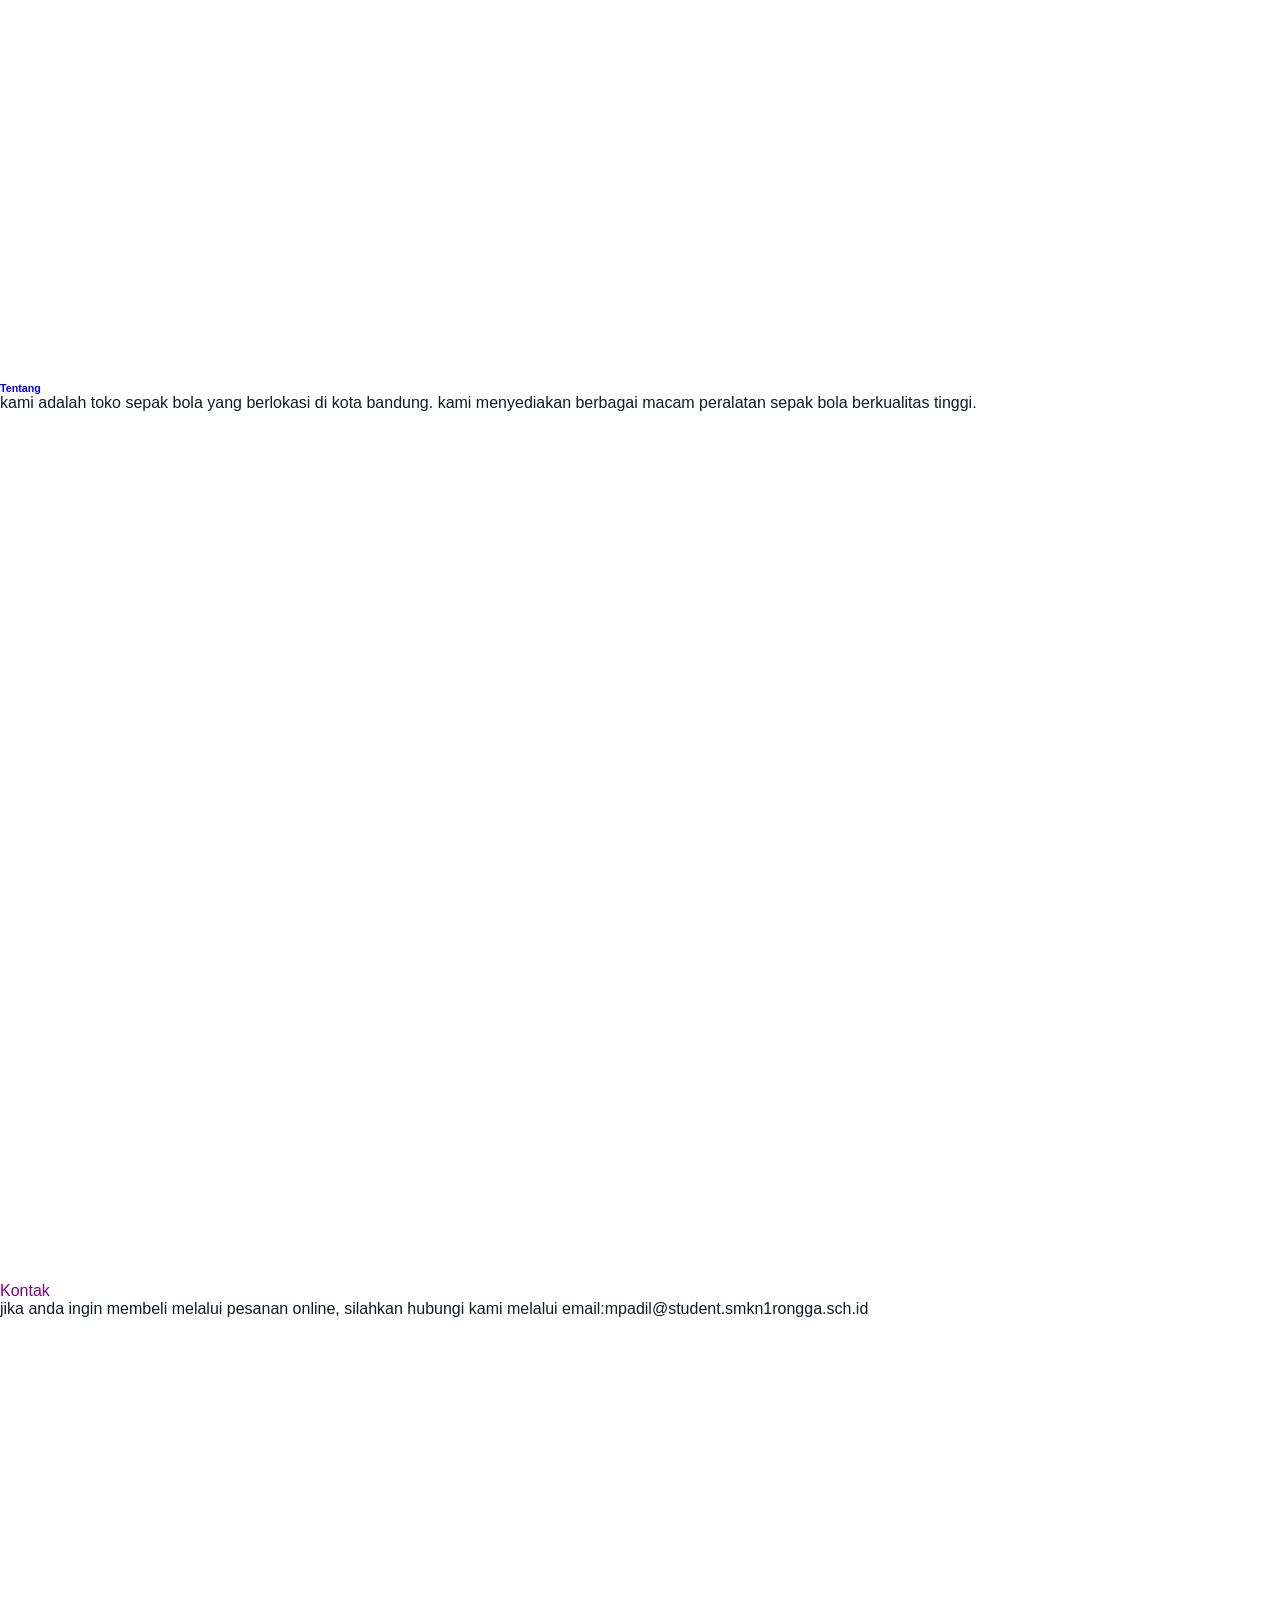
<file: me.html>
<!DOCTYPE html>
<html lang="en">
<head> 
    <meta charset="UTF-8">
    <meta http-equiv="X-UA-Compatible" content="IE=edge">
    <meta name="viewport" content="width=device-width, initial-scale=1.0">
    <title>Ananda Satria Ariyanto</title>
    <link rel="stylesheet" href="css/style.css">
   
    <style> 
    * {
        margin: 0;
        padding: 0;
        box-sizing: border-box;
    }

    body {
        font-family: Arial, sans-serif;
        background-color: #ffffff;
        color: #111827;
    }

    /* NAVBAR */
    nav {
        width: 100%;
        height: 80px;
        display: flex;
        justify-content: space-between;
        padding: 0 6%;
        background-color: white;

    }

    .logo {
        font-size: 20px;
        font-weight: bold;
        color: #1a5fa3;
    }

    .nav-menu {
        display: flex;
        gap: 55px;
        list-style: none;
    }

    .nav-menu a {
            text-decoration: none;
            color: #222;
            font-size: 16px;
            transition: 0.3s;
        }

        .nav-menu a:hover {
            color: #6125d8;
        }

        /* HERO */
        .hero {
             min-height: calc(100vh - 80px);
            display: flex;
            align-items: center;
            justify-content: space-between;
            padding: 40px 6%;
        }

        .hero-text {
            width: 55%;
        }

        .greeting {
            font-size: 20px;
            font-weight: bold;
            color: #6125d8;
            margin-bottom: 8px;
        }

        .hero-text h1 {
            font-size: 48px;
            line-height: 1.15;
            margin-bottom: 8px;
            color: #111827;
        }

        .job {
            font-size: 20px;
            color: #718096;
            margin-bottom: 25px;
        }

        .job a {
            color: #222;
            text-decoration: underline;
        }

        .description {
            max-width: 650px;
            font-size: 16px;
            line-height: 1.8;
            color: #718096;
            margin-bottom: 30px;
        }

         /* BUTTON */
        .btn {
            display: inline-block;
            padding: 13px 32px;
            background: #6125d8;
            color: white;
            text-decoration: none;
            border-radius: 30px;
            font-weight: bold;
            transition: 0.3s;
        }

        .btn:hover {
            background: #4c18b8;
            transform: translateY(-2px);
        }

        /* FOTO */
        .hero-image {
            width: 40%;
            display: flex;
            justify-content: center;
            align-items: center;
            position: relative;
        }

        .circle {
            width: 265px;
            height: 265px;
            background: #6125d8;
            border-radius: 50%;
            position: absolute;
            top: 50%;
            left: 50%;
            transform: translate(-50%, -50%);
            z-index: 0;
        }

        .hero-image img {
            width: 380px;
            max-width: 100%;
            position: relative;
            z-index: 1;
            object-fit: contain;
        }

        /* RESPONSIVE */
        @media (max-width: 990px) {
            
            nav {
                padding: 0 5%;
            }
            
            .nav-menu {
                gap: 20px;
            }

            .hero {
                flex-direction: column;
                text-align: center;
                padding: 60px;
            }

            .hero-text {
                width: 100%;
                
            }

            .hero-text h1 {
                font-size: 38px;
            }

            .description {
                margin: auto;
               ;
            }

            .hero-image {
                width: 100%;
                margin-top: 60px;
            }
        }
        
        @media (max-width: 650px) {

            nav {
                height: auto;
                padding: 20px;
                felx-direction: column;
                gap: 20px;
            }

            .nav-menu{
            flex-wrap: wrap;
            justify-content: center;
            gap: 15px  25px;
        }

        .hero-text h1 {
            font-size: 32px;
           
        }

        .greeting, .job {
            font-size: 18px;
        }

        .job a {
            font-size: 17px;
        }

        .circle {
            width: 220px;
            height: 220px;
        }

        .hero-image img {
            width: 300px;
        }
    }    

        

        </style> 
</head>
<body>

    <!-- NAVBAR -->
        <nav>
            <div class="logo">
                anandasatria
            </div>

            <ul class="nav-menu">
            <li><a href="#beranda">Beranda</a></li>
            <li><a href="#tentang">Tentang Saya</a></li>
            <li><a href="#portfolio">Portfolio</a></li>
            <li><a href="#pendidikan">Pendidikan</a></li>
            <li><a href="#pengalaman">Pengalaman</a></li>
            <li><a href="#blog">Blog</a></li>
            <li><a href="#kontak">Kontak</a></li>
        </ul>

            
        </nav>
    
   
    
    <header>
        <h3>Makeweb</h3>
    </header>
    <nav>
        <ul>
            <li><a href="#beranda">Beranda</a></li>
            <li><a href="#layanan">Layanan</a></li>
            <li><a href="#tentang">Tentang</a></li>
            <li><a href="#kontak">Kontak</a></li>
        </ul>
    </nav>

   <main>
        <section id="beranda">
            <h4>Beranda</h4>
            <article>
                kami menjual macam-macam perlatan sepak bola, mulai dari sepatu, kaos, celana, dan lain-lain.
            </article>
        </section>

        <section id="layanan">
            <h5>Layanan</h5>
            <article>
                kami siap melayani dengan sepenuh hati, dan kami juga menerima pesanan secara online.
            </article>
        </section> 

        <section id="tentang">
            <h6>Tentang</h6>
            <article>
                kami adalah toko sepak bola yang berlokasi di kota bandung. 
                kami menyediakan berbagai macam peralatan sepak bola berkualitas tinggi.
            </article>
        </section>

        <section id="kontak">
            <h7>Kontak</h7>
            <article>
                jika anda ingin membeli melalui pesanan online,
                silahkan hubungi kami melalui email:mpadil@student.smkn1rongga.sch.id
            </article>
        </main>
    </body>
</html>
</file>
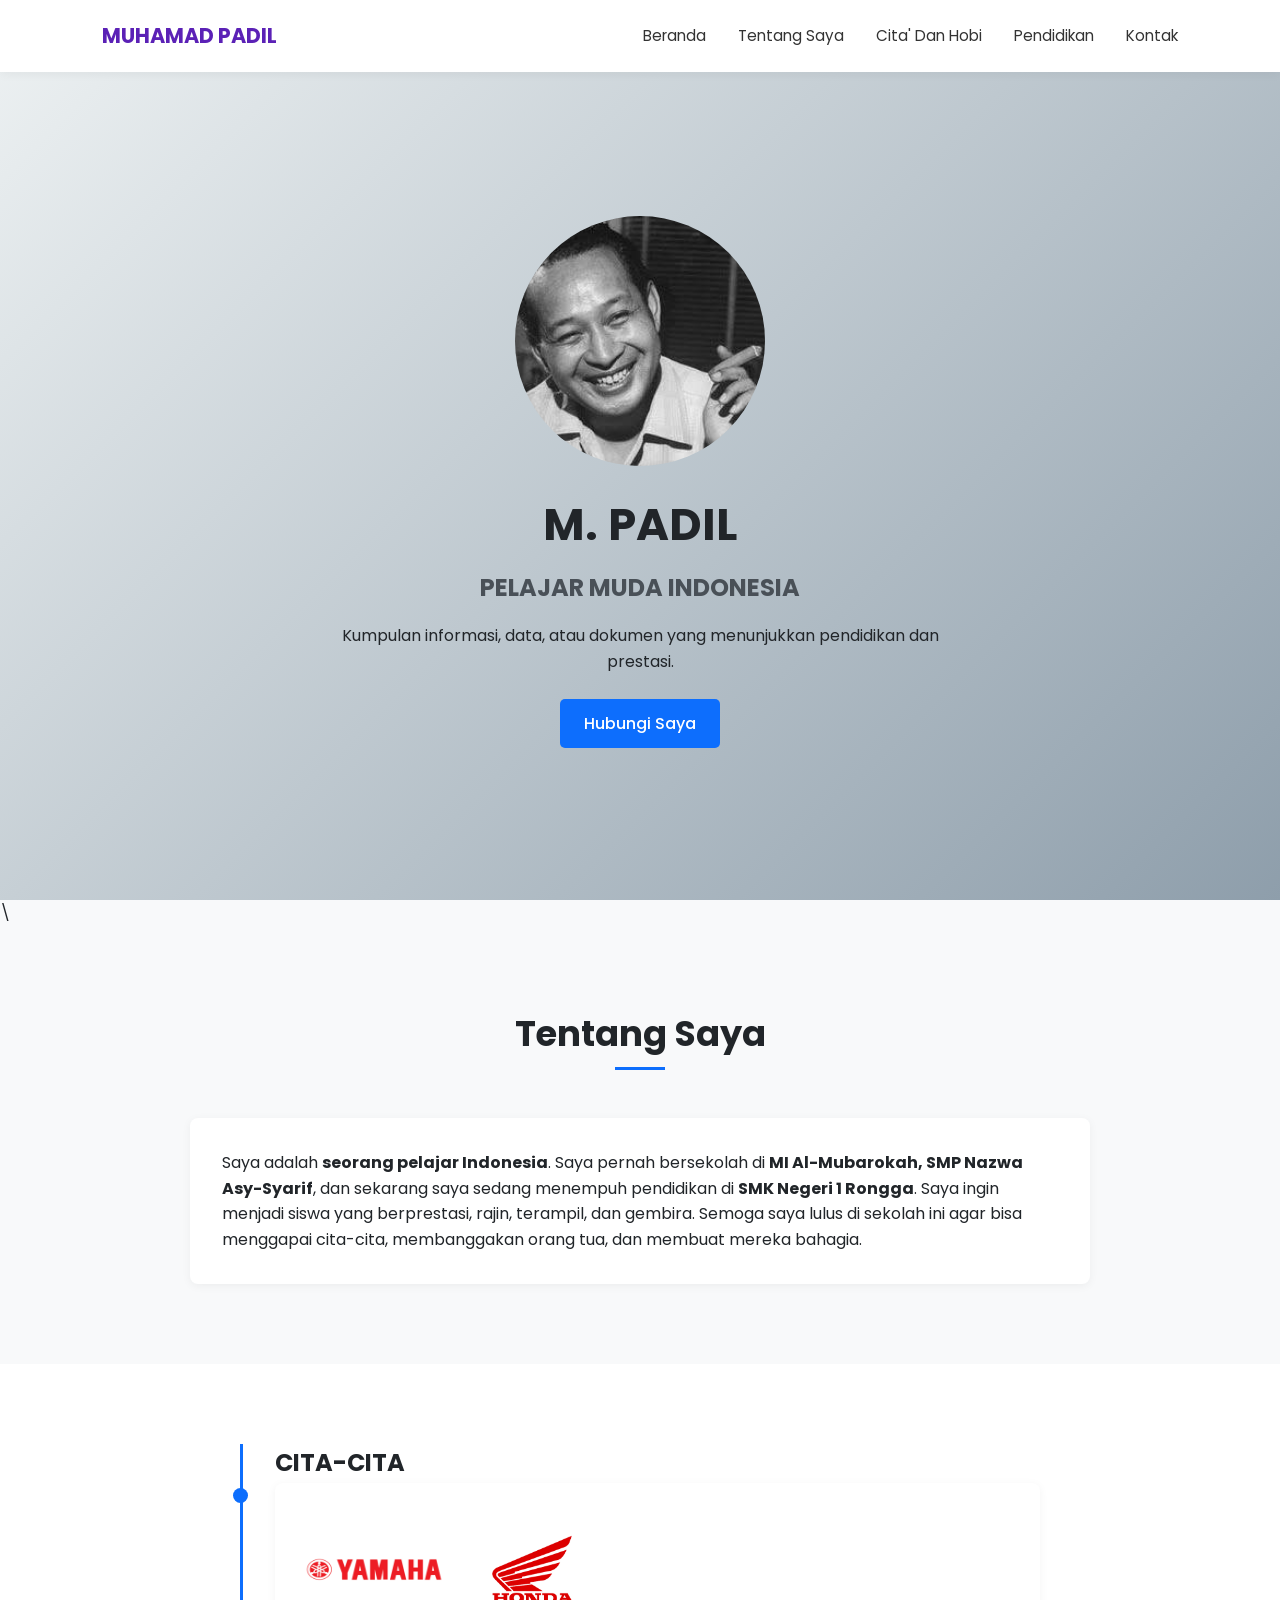
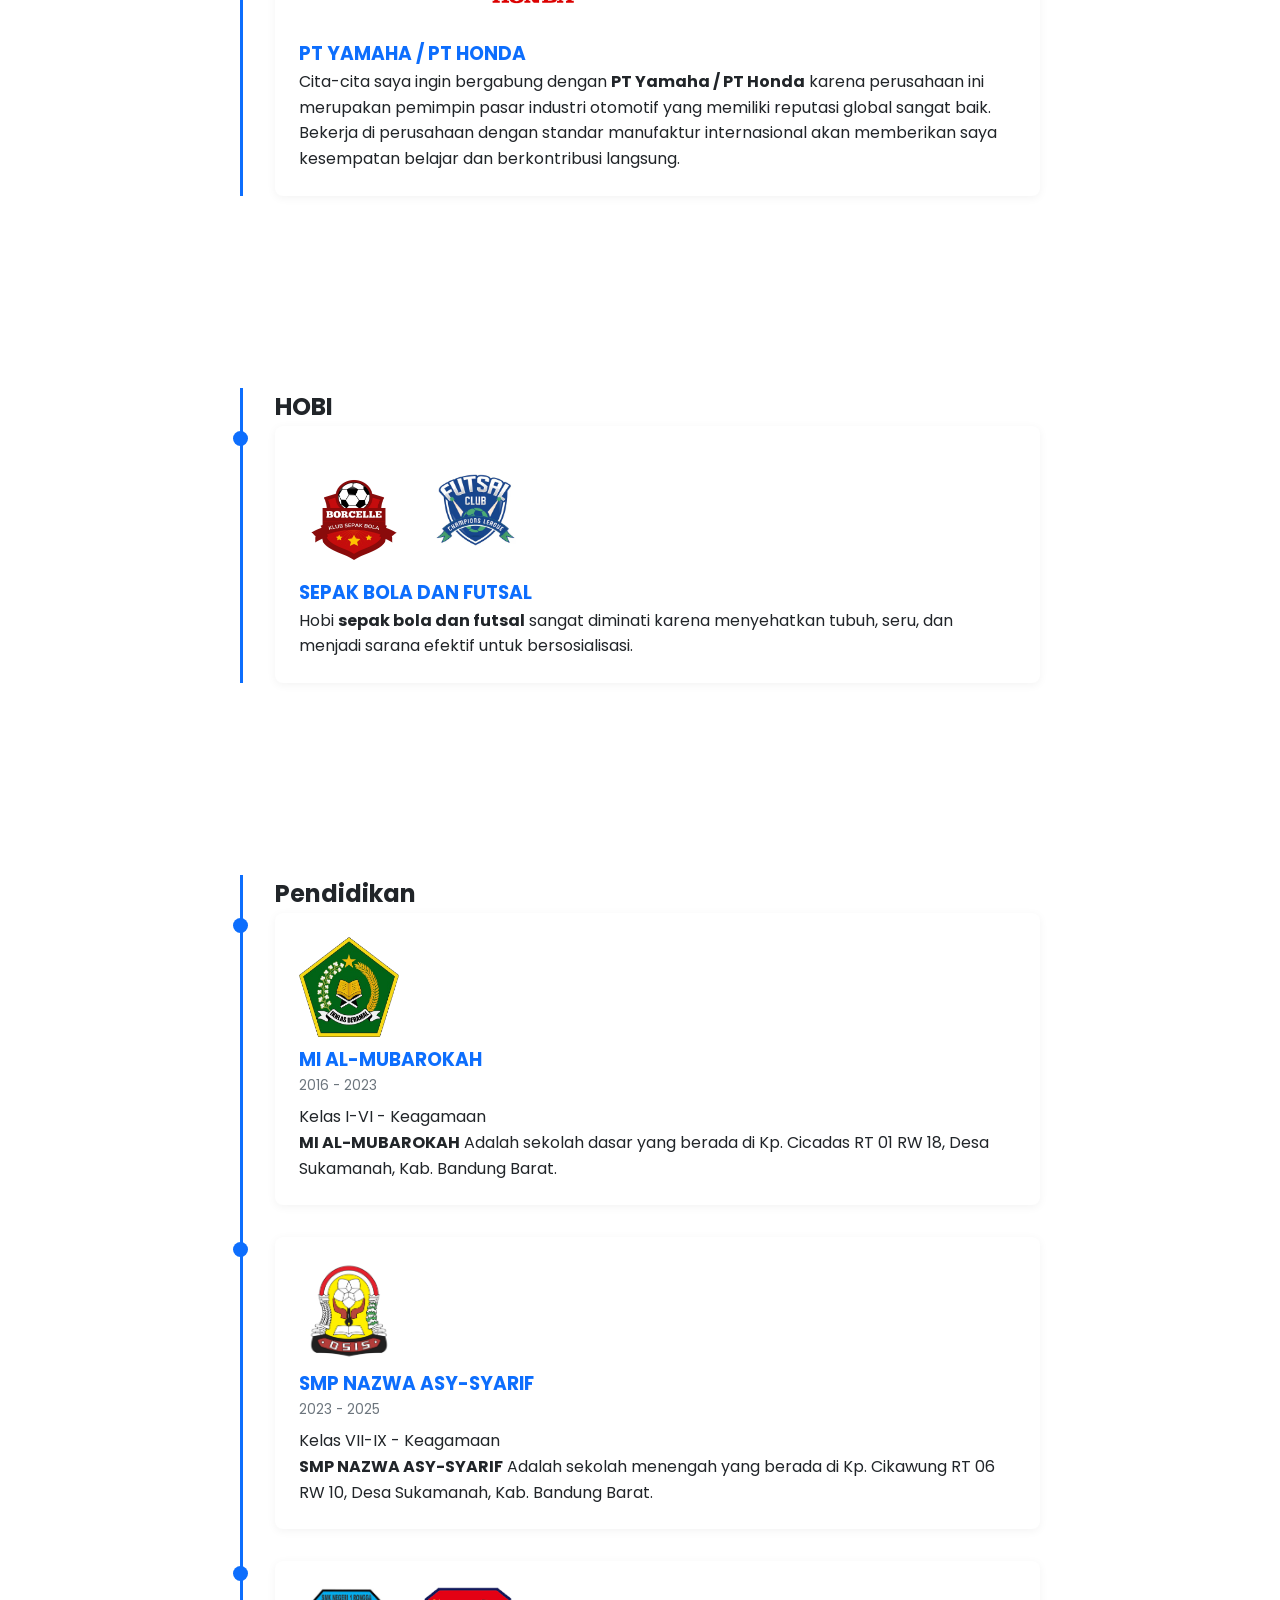
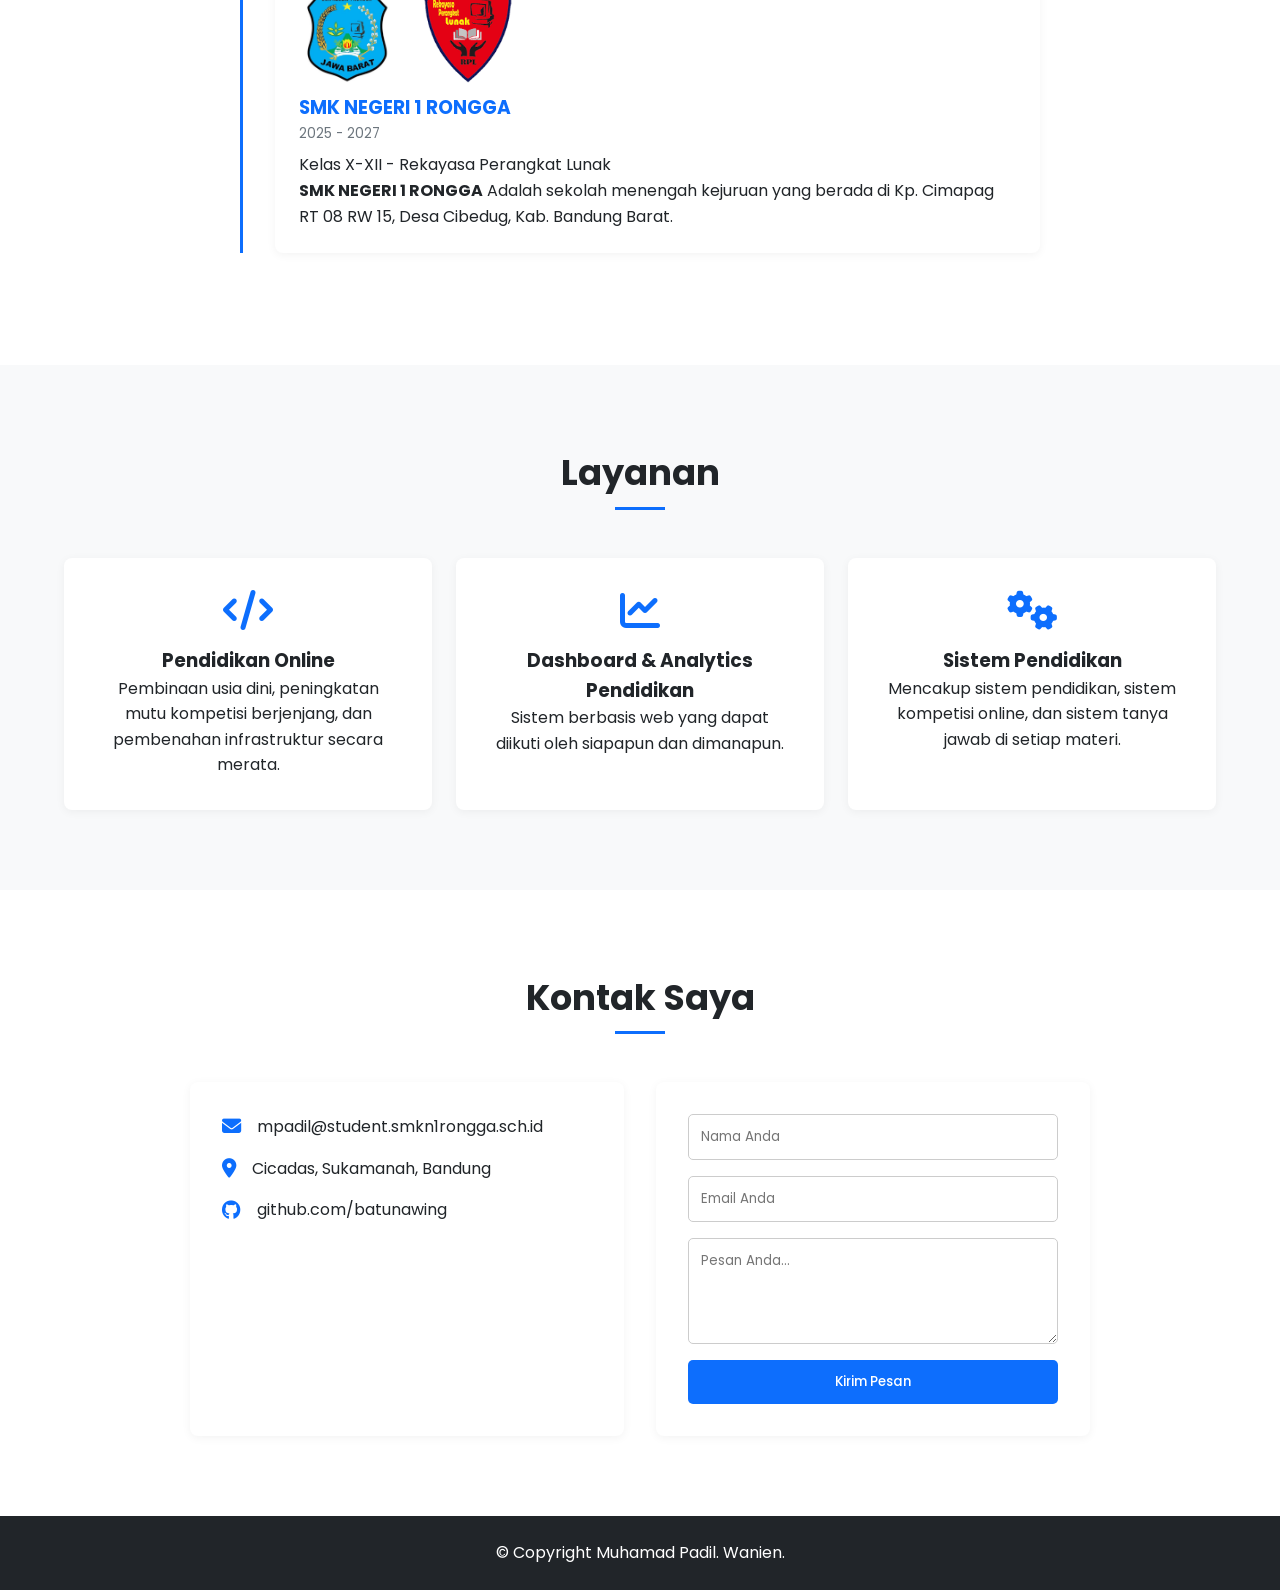
<file: portofolio.html>
<!doctype html>
<html lang="id">
  <head>
    <meta charset="UTF-8" />
    <meta name="viewport" content="width=device-width, initial-scale=1.0" />
      <link rel="stylesheet" href="css/doko.css" />
    <title>Portofolio - MUHAMAD PADIL</title>
    <link
      href="https://fonts.googleapis.com/css2?family=Poppins:wght@300;400;500;600;700&display=swap"
      rel="stylesheet"
    />
    <link
      rel="stylesheet"
      href="https://cdnjs.cloudflare.com/ajax/libs/font-awesome/6.4.0/css/all.min.css"
    />

    
  </head>
  <body>
    <!-- Navbar Sejajar Sesuai Gambar -->
    <nav class="navbar">
      <div class="logo">MUHAMAD PADIL</div>
      <ul class="nav-links">
        <li><a href="#beranda">Beranda</a></li>
        <li><a href="#tentang">Tentang Saya</a></li>
        <li><a href="#Cita' Dan Hobi">Cita' Dan Hobi</a></li>
        <li><a href="#pendidikan">Pendidikan</a></li>
        <li><a href="#kontak">Kontak</a></li>
      </ul>
    </nav>

    <!-- Hero Section -->
    <section id="beranda" class="hero">
      <div class="hero-content">
        <img
          src="assets/img/shrt.jpg"
          style="width: 250px; height: 250px; border-radius: 50%; object-fit: cover; margin-bottom: 1rem;"
        />
        <h1>M. PADIL</h1>
        <h3>PELAJAR MUDA INDONESIA</h3>
        <p>
          Kumpulan informasi, data, atau dokumen yang menunjukkan pendidikan dan
          prestasi.
        </p>
        <a href="#kontak" class="btn">Hubungi Saya</a>
      </div>
    </section>

   \
    <section id="tentang">
      <div class="section-title">
        <h2>Tentang Saya</h2>
      </div>
      <div class="about-content">
        <p>
          Saya adalah <strong>seorang pelajar Indonesia</strong>. Saya pernah bersekolah di
          <strong>MI Al-Mubarokah, SMP Nazwa Asy-Syarif</strong>, dan sekarang saya sedang menempuh pendidikan di
          <strong>SMK Negeri 1 Rongga</strong>. Saya ingin menjadi siswa yang berprestasi, rajin, terampil, dan gembira. Semoga saya lulus di sekolah ini agar bisa menggapai cita-cita, membanggakan orang tua, dan membuat mereka bahagia.
        </p>
      </div>
    </section>

   
    <section id="portfolio" style="background-color: #fff">
      <div class="timeline">
        <h2>CITA-CITA</h2>
        <div class="timeline-item">
          <div class="timeline-card">
            <img src="assets/img/ymh.png" width="150px" height="125px" />
            <img src="assets/img/hnd.png" width="160px" height="125px" />
            <h3>PT YAMAHA / PT HONDA</h3>
            <p>
              Cita-cita saya ingin bergabung dengan <strong>PT Yamaha / PT Honda</strong> karena perusahaan ini merupakan pemimpin pasar industri otomotif yang memiliki reputasi global sangat baik. Bekerja di perusahaan dengan standar manufaktur internasional akan memberikan saya kesempatan belajar dan berkontribusi langsung.
            </p>
          </div>
        </div>
      </div>
    </section>

  
    <section id="hobi" style="background-color: #fff">
      <div class="timeline">
        <h2>HOBI</h2>
        <div class="timeline-item">
          <div class="timeline-card">
            <img src="assets/img/pk.webp" width="110px" height="100px" />
            <img src="assets/img/ftsl.avif" width="125px" height="120px" />
            <h3>SEPAK BOLA DAN FUTSAL</h3>
            <p>
              Hobi <strong>sepak bola dan futsal</strong> sangat diminati karena menyehatkan tubuh, seru, dan menjadi sarana efektif untuk bersosialisasi.
            </p>
          </div>
        </div>
      </div>
    </section>

    <!-- Pendidikan -->
    <section id="pendidikan" style="background-color: #fff">
      <div class="timeline">
        <h2>Pendidikan</h2>
        
        <div class="timeline-item">
          <div class="timeline-card">
            <img src="assets/img/dil.png" width="100px" height="100px" />
            <h3>MI AL-MUBAROKAH</h3>
            <span class="date">2016 - 2023</span>
            <p>Kelas I-VI - Keagamaan</p>
            <p>
              <strong>MI AL-MUBAROKAH</strong> Adalah sekolah dasar yang berada di Kp. Cicadas RT 01 RW 18, Desa Sukamanah, Kab. Bandung Barat.
            </p>
          </div>
        </div>

        <div class="timeline-item">
          <div class="timeline-card">
            <img src="assets/img/yuk.png" width="100px" height="100px" />
            <h3>SMP NAZWA ASY-SYARIF</h3>
            <span class="date">2023 - 2025</span>
            <p>Kelas VII-IX - Keagamaan</p>
            <p>
              <strong>SMP NAZWA ASY-SYARIF</strong> Adalah sekolah menengah yang berada di Kp. Cikawung RT 06 RW 10, Desa Sukamanah, Kab. Bandung Barat.
            </p>
          </div>
        </div>

        <div class="timeline-item">
          <div class="timeline-card">
            <img src="assets/img/ft.jpg" width="100px" height="100px" />
            <img src="assets/img/ft2.png" width="130px" height="100px" />
            <h3>SMK NEGERI 1 RONGGA</h3>
            <span class="date">2025 - 2027</span>
            <p>Kelas X-XII - Rekayasa Perangkat Lunak</p>
            <p>
              <strong>SMK NEGERI 1 RONGGA</strong> Adalah sekolah menengah kejuruan yang berada di Kp. Cimapag RT 08 RW 15, Desa Cibedug, Kab. Bandung Barat.
            </p>
          </div>
        </div>

      </div>
    </section>

  
    <section id="layanan">
      <div class="section-title">
        <h2>Layanan</h2>
      </div>
      <div class="services-grid">
        <div class="service-card">
          <i class="fa-solid fa-code"></i>
          <h3>Pendidikan Online</h3>
          <p>
            Pembinaan usia dini, peningkatan mutu kompetisi berjenjang, dan pembenahan infrastruktur secara merata.
          </p>
        </div>
        <div class="service-card">
          <i class="fa-solid fa-chart-line"></i>
          <h3>Dashboard & Analytics Pendidikan</h3>
          <p>Sistem berbasis web yang dapat diikuti oleh siapapun dan dimanapun.</p>
        </div>
        <div class="service-card">
          <i class="fa-solid fa-gears"></i>
          <h3>Sistem Pendidikan</h3>
          <p>
            Mencakup sistem pendidikan, sistem kompetisi online, dan sistem tanya jawab di setiap materi.
          </p>
        </div>
      </div>
    </section>

    <!-- Kontak Saya -->
    <section id="kontak" style="background-color: #fff">
      <div class="section-title">
        <h2>Kontak Saya</h2>
      </div>
      <div class="contact-container">
        <div class="contact-info">
          <div>
            <i class="fa-solid fa-envelope"></i>
            <p>mpadil@student.smkn1rongga.sch.id</p>
          </div>
          <div>
            <i class="fa-solid fa-location-dot"></i>
            <p>Cicadas, Sukamanah, Bandung</p>
          </div>
          <div>
            <i class="fa-brands fa-github"></i>
            <p>github.com/batunawing</p>
          </div>
        </div>

        <div class="contact-form">
          <form id="contactForm">
            <input type="text" placeholder="Nama Anda" required />
            <input type="email" placeholder="Email Anda" required />
            <textarea rows="4" placeholder="Pesan Anda..." required></textarea>
            <button type="submit" class="btn">Kirim Pesan</button>
          </form>
        </div>
      </div>
    </section>

    <footer>
      <p>&copy; Copyright Muhamad Padil. Wanien.</p>
    </footer>

    <script>
      document
        .getElementById("contactForm")
        .addEventListener("submit", function (e) {
          e.preventDefault();
          alert("Pesan Anda berhasil dikirim!");
          this.reset();
        });
    </script>
  </body>
</html>
</file>
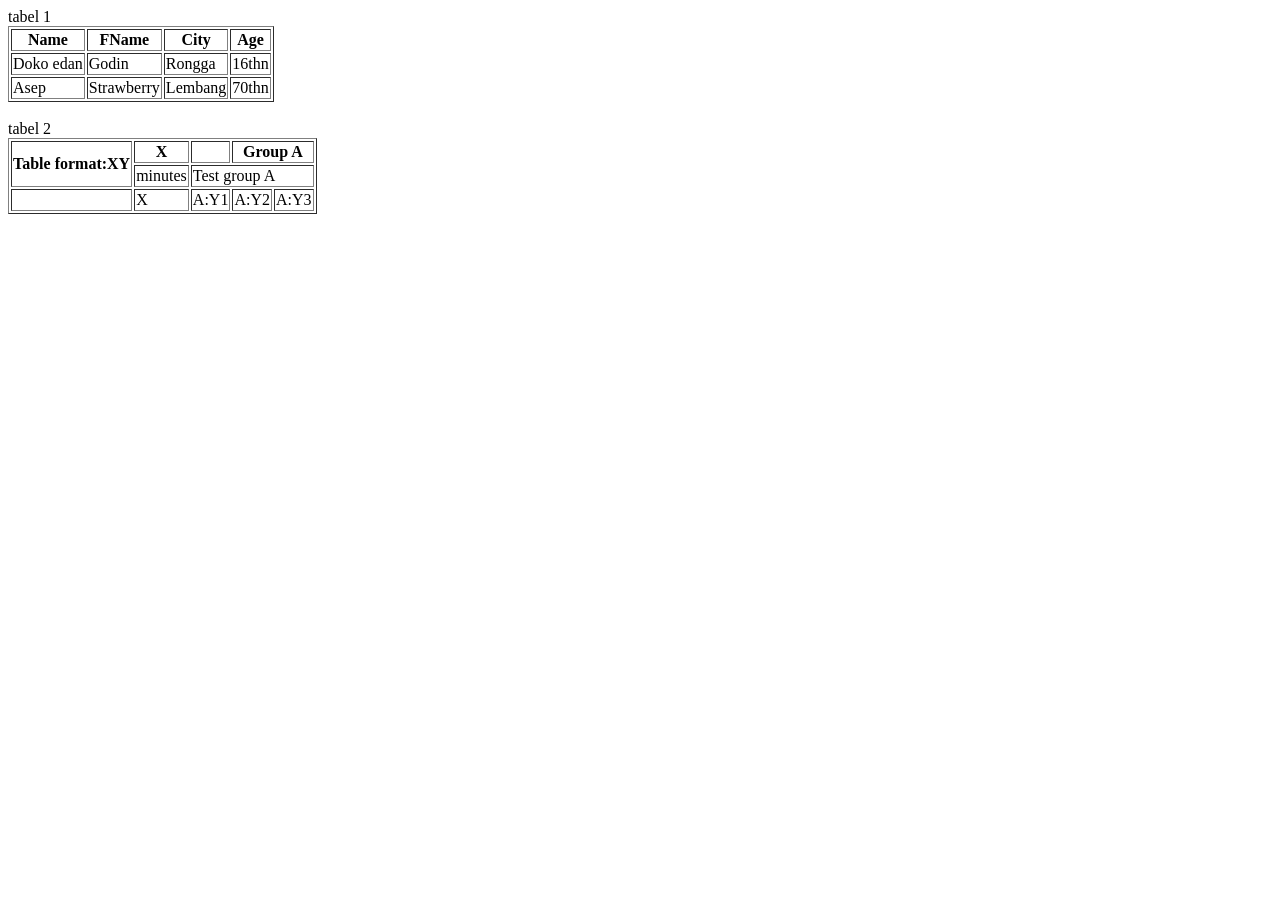
<file: table.html>
<!DOCTYPE html>
<html lang="en">
<head>
    <meta charset="UTF-8">
    <meta name="viewport" content="width=device-width, initial-scale=1.0">
    <title>Document</title>
</head>
<body>
    tabel 1
    <table border="1">
        <thead>
            <tr>
                <th>Name</th>
                <th>FName</th>
                <th>City</th>
                <th>Age</th>
            </tr>
        </thead>
        <tbody>
            <tr>
                <td>Doko edan</td>
                <td>Godin</td>
                <td>Rongga</td>
                <td>16thn</td>
            </tr>
            <tr>
                <td>Asep</td>
                <td>Strawberry</td>
                <td>Lembang</td>
                <td>70thn</td>
            </tr>
        </tbody>
    </table>
        </body>
        <br>
        tabel 2
        <table border="1">
            <thead>
                <tr>
                    <th rowspan="2">Table format:XY</th>
                    <th>X</th>
                    <th></th>
                    <th colspan="3">Group A</th>
                </tr>
                  <tr>
                    <td>minutes</td>
                    <td colspan="3">Test group A</td>
                </tr>
                <tr>
                    <td></td>
                    <td>X</td>
                    <td>A:Y1</td>
                    <td>A:Y2</td>
                    <td>A:Y3</td>
                </tr>
            </thead>
            </table>    
            </body>
        
</html>
</file>
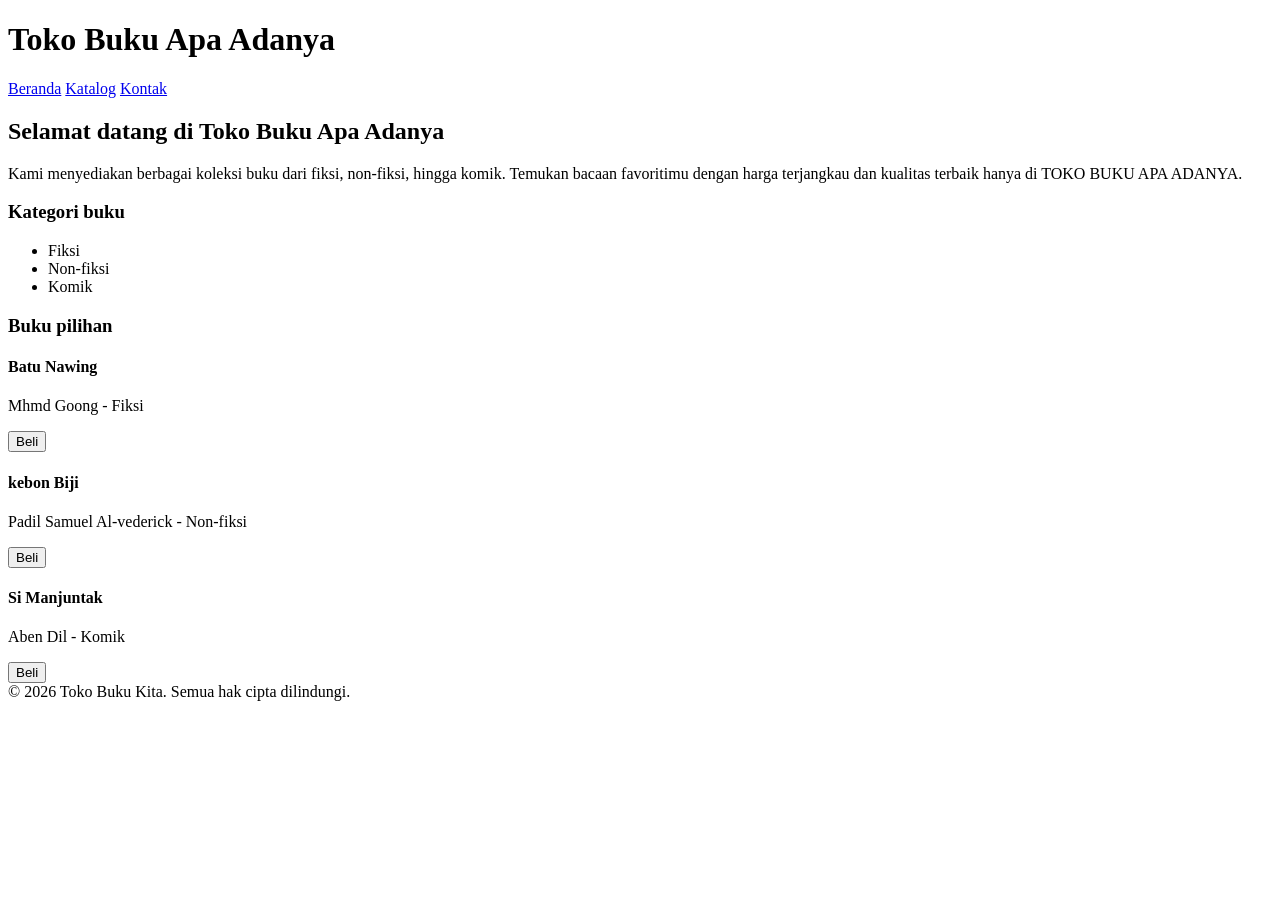
<file: toko buku.html>
<!doctype html>
<html lang="id">
  <head>
    <meta charset="UTF-8" />
    <meta name="viewport" content="width=device-width, initial-scale=1.0" />
    <title>Toko Buku Kita</title>
     <link rel="stylesheet" href="">
    
      
    
  </head>
  <body>
    <header>
      <h1>Toko Buku Apa Adanya</h1>
      <nav>
        <a href="#">Beranda</a> <a href="#">Katalog</a> <a href="#">Kontak</a>
      </nav>
    </header>
    <main>
      <h2>Selamat datang di Toko Buku Apa Adanya</h2>
      <p>
        Kami menyediakan berbagai koleksi buku dari fiksi, non-fiksi, hingga
        komik. Temukan bacaan favoritimu dengan harga terjangkau dan kualitas
        terbaik hanya di TOKO BUKU APA ADANYA.
      </p>
      <div class="kategori">
        <h3>Kategori buku</h3>
        <ul>
          <li>Fiksi</li>
          <li>Non-fiksi</li>
          <li>Komik</li>
        </ul>
      </div>
      <div class="buku-pilihan">
        <h3>Buku pilihan</h3>
        <div class="grid-buku">
          <div class="card">
            <h4>Batu Nawing</h4>
            <p>Mhmd Goong - Fiksi</p>
            <button class="btn-beli">Beli</button>
          </div>
          <div class="card">
            <h4>kebon Biji</h4>
            <p>Padil Samuel Al-vederick - Non-fiksi</p>
            <button class="btn-beli">Beli</button>
          </div>
          <div class="card">
            <h4>Si Manjuntak</h4>
            <p>Aben Dil - Komik</p>
            <button class="btn-beli">Beli</button>
          </div>
        </div>
      </div>
    </main>
    <footer>© 2026 Toko Buku Kita. Semua hak cipta dilindungi.</footer>
  </body>
</html>
</file>
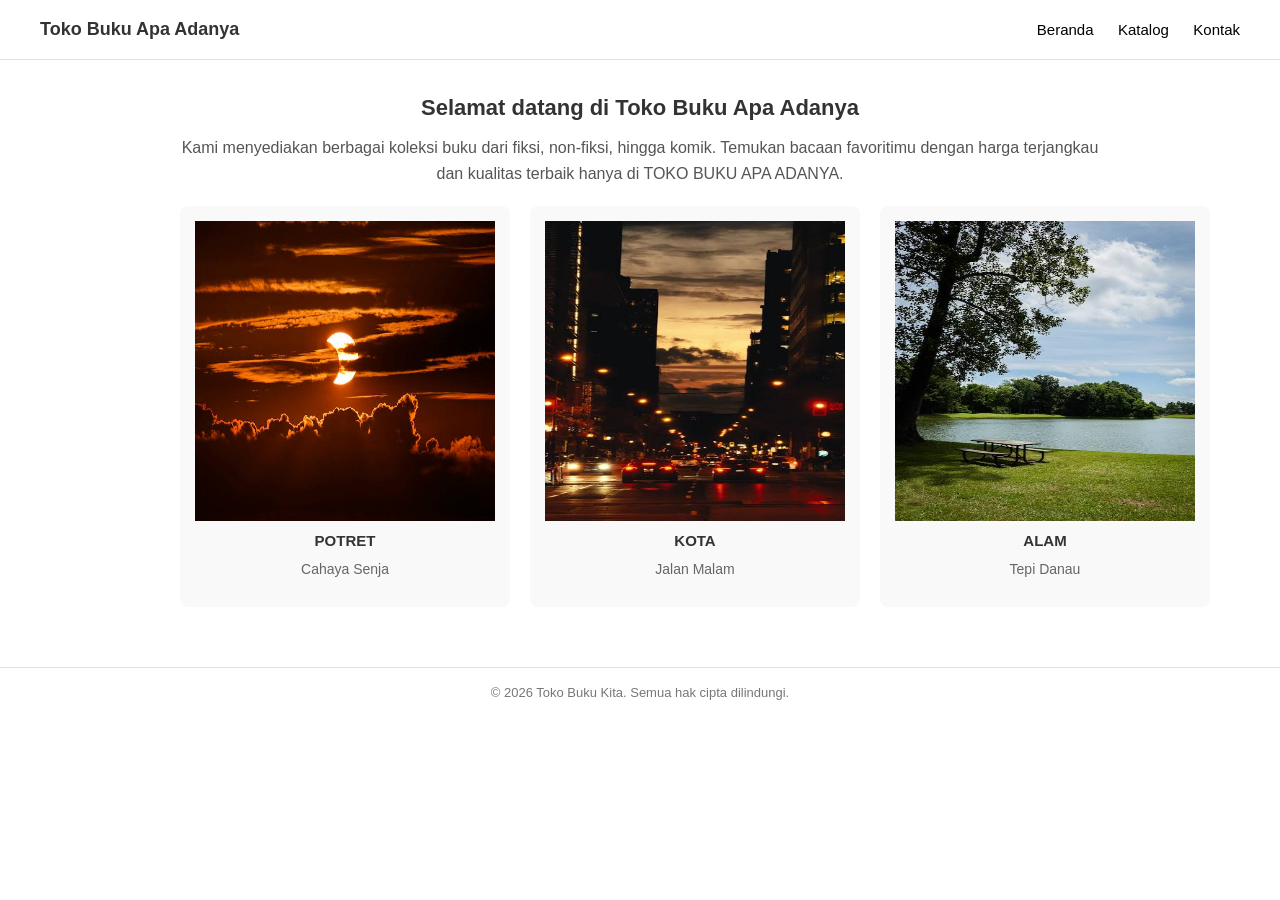
<file: ulangan.html>
<!doctype html>
<html lang="id">
  <head>
    <meta charset="UTF-8" />
    <meta name="viewport" content="width=device-width, initial-scale=1.0" />
    <title>Toko Buku Kita</title>
     <link rel="stylesheet" href="css/ulangan.css">
    
      
    
  </head>
  <body>
    <header>
      <h1>Toko Buku Apa Adanya</h1>
      <nav>
        <a href="#">Beranda</a> <a href="#">Katalog</a> <a href="#">Kontak</a>
      </nav>
    </header>
    <main>
      <h2>Selamat datang di Toko Buku Apa Adanya</h2>
      <p>
        Kami menyediakan berbagai koleksi buku dari fiksi, non-fiksi, hingga
        komik. Temukan bacaan favoritimu dengan harga terjangkau dan kualitas
        terbaik hanya di TOKO BUKU APA ADANYA.
      </p>
      
      <div class="buku-pilihan">
        <div class="grid-buku">
            <div class="card">
            <img src="assets/img/chy snja.jpg" width="300px" , height="300px">
            <h4>POTRET</h4>
            <p>Cahaya Senja</p>
            
          </div>
          <div class="card">
            <img src="assets/img/jln kota.jpg" width="300px", height="300px">
            <h4>KOTA</h4>
            <p>Jalan Malam</p>
            
          </div>
          <div class="card">
            <img src="assets/img/danau.jpg" width="300px", height="300px">
            <h4>ALAM</h4>
            <p>Tepi Danau</p>
            
          </div>
        </div>
      </div>
    </main>
    <footer>© 2026 Toko Buku Kita. Semua hak cipta dilindungi.</footer>
  </body>
</html>
</file>
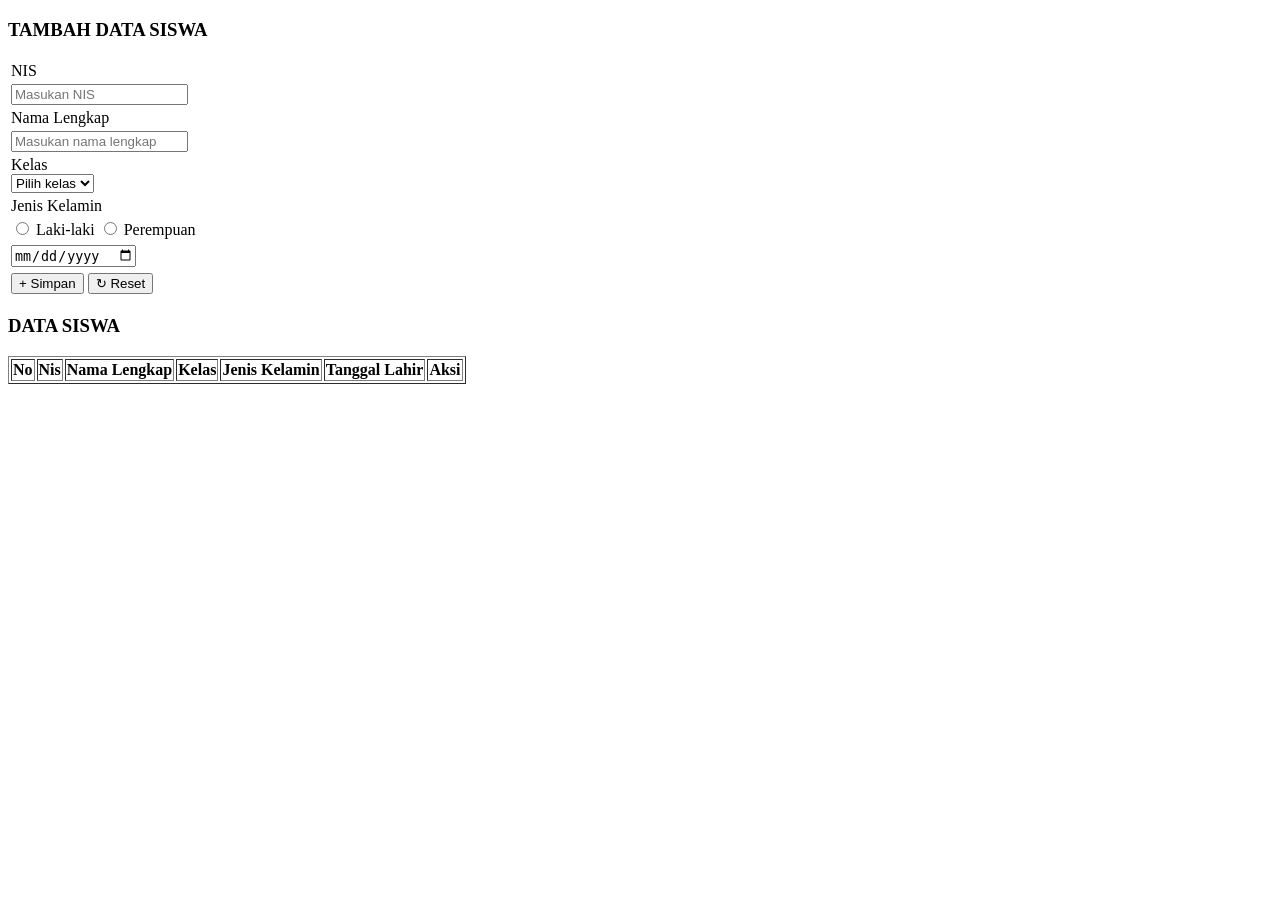
<file: form/Doko.html>
<!doctype html>
<html lang="en">
  <head>
    <meta charset="UTF-8" />
    <meta name="viewport" content="width=device-width, initial-scale=1.0" />
    <title>Document</title>
  </head>
  <body>
    <tr class="container">
      <h3>TAMBAH DATA SISWA</h3>
      <table>
        <tr>
          <td>NIS </td>
        </tr>
        <tr>
          <td class="name-inputs">
            <input type="text" placeholder="Masukan NIS" />
          </td>
        </tr>
          
        <tr>
          <td>Nama Lengkap </td>
        </tr>

          <td class="name-inputs">
            <input type="text" placeholder="Masukan nama lengkap" />
          </td>
        </tr>
         
        
        
      <tr>                
         <td>                     
            <label for="kelas">Kelas</label><br>                    
             <select id="kelas" name="kelas">                        
                 <option value="">Pilih kelas</option>                        
                    <option value="XI RPL 1">XI RPL 1</option>                         
                   <option value="XI RPL 2">XI RPL 2</option>                        
                    <option value="XI RPL 3">XI RPL 3</option>
                    <option value="XI RPL 4">XI RPL 4</option>
                </select>                 
            </td>             
        </tr>
    
       
        <tr>
            <td>Jenis Kelamin  </td>
        </tr>
            <td>
              <div class="radio-group">
                <label
                  ><input type="radio" name="gender" value="Male" />
                  Laki-laki</label
                >
                <label
                  ><input type="radio" name="gender" value="Female" />
                   Perempuan</label>

                 </div>
            </td>
          </tr>

        <tr>
             </tr>
        <td class="text-inputs">
            <input type="date" id="tanggal_lahir" name="tanggal_lahir">
        
    </tr>
        
        <tr>
        </tr>
        <td>
            <button type="submit">&#43; Simpan</button>
            <button type="reset">&#8635; Reset</button>
        </td>
    </tr>
 </table>
    </tr>

    <h3>DATA SISWA</h3>
  
    <table border="1">
      <head>
        <tr>
      <th>No</th>
      <th>Nis</th>
      <th>Nama Lengkap</th>
      <th>Kelas</th>
      <th>Jenis Kelamin</th>
      <th>Tanggal Lahir</th>
      <th>Aksi</th>
        </tr>
      </head>
  </body>
</html>
</file>
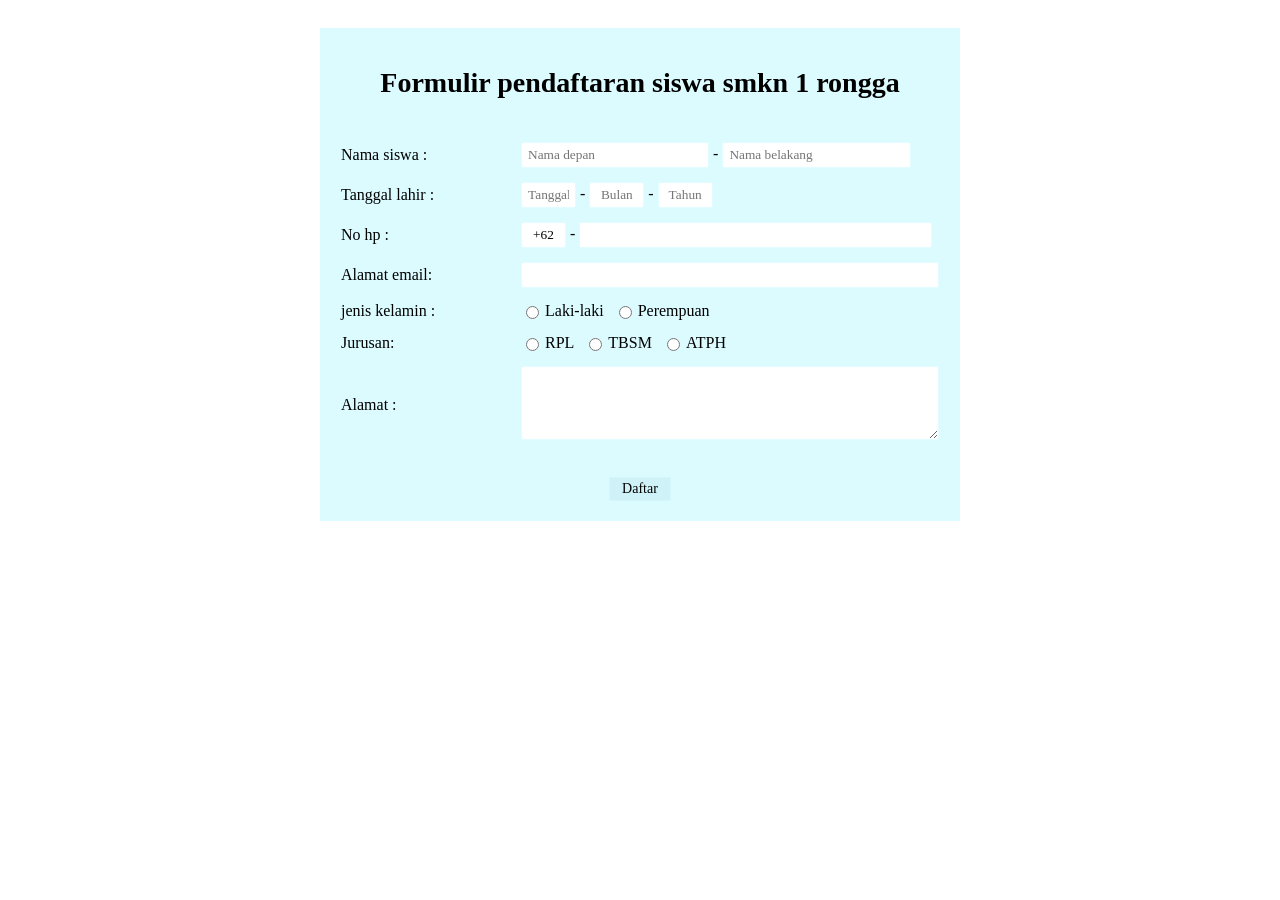
<file: form/form.html>
<!doctype html>
<html lang="id">
  <head>
    <meta charset="UTF-8" />
    <meta name="viewport" content="width=device-width, initial-scale=1.0" />
    <title>Student Registration Form</title>
    <style>
      body {
        font-family: "Times New Roman", Times, serif;
        background-color:;
        display: flex;
        justify-content: center;
        align-items: center;
        padding: 20px;
        border-radius: 30px;
      }

      .container {
        width: 100%;
        max-width: 600px;
        background-color: #dbfbff;
        padding: 20px;
      }

      h1 {
        text-align: center;
        font-size: 28px;
        margin-bottom: 30px;
        font-weight: bold;
      }

      table {
        width: 100%;
        border-collapse: separate;
        border-spacing: 0 12px;
      }

      td {
        vertical-align: middle;
        font-size: 16px;
      }

      td:first-child {
        width: 30%;
        font-weight: normal;
      }

      input[type="text"],
      input[type="password"],
      input[type="email"],
      select,
      textarea {
        padding: 4px 6px;
        border: 1px solid #e1fdff;
        border-radius: 2px;
        box-sizing: border-box;
        font-family: inherit;
      }

      .input-full {
        width: 100%;
      }

      .name-inputs input {
        width: 45%;
      }

      .dob-inputs input {
        width: 55px;
        text-align: center;
      }

      .mobile-inputs input[type="text"]:first-child {
        width: 45px;
        text-align: center;
      }

      .mobile-inputs input[type="text"]:last-child {
        width: calc(100% - 65px);
      }

      .radio-group,
      .checkbox-group {
        display: flex;
        align-items: center;
        gap: 10px;
        flex-wrap: wrap;
      }

      .radio-group label,
      .checkbox-group label {
        display: flex;
        align-items: center;
        gap: 3px;
      }

      .submit-btn {
        text-align: center;
        margin-top: 20px;
      }

      .submit-btn button {
        padding: 3px 12px;
        font-family: inherit;
        font-size: 14px;
        cursor: pointer;
        background-color: #cef2f7;
        border: 1px solid #d4f7fc;
        border-radius: 2px;
      }

      .submit-btn button:hover {
        background-color: #fd7bb8;
      }
    </style>
  </head>
  <body>
    <div class="container">
      <h1>Formulir pendaftaran siswa smkn 1 rongga</h1>

      <form action="#" method="POST" enctype="multipart/form-data">
        <table>
          <tr>
            <td>Nama siswa :</td>
            <td class="name-inputs">
              <input type="text" placeholder="Nama depan" /> -
              <input type="text" placeholder="Nama belakang" />
            </td>
          </tr>

          <tr>
            <td>Tanggal lahir :</td>
            <td class="dob-inputs">
              <input type="text" placeholder="Tanggal" /> -
              <input type="text" placeholder="Bulan" /> -
              <input type="text" placeholder="Tahun" />
              <i style="font-size: 15px; margin-left: 5px"></i>
            </td>
          </tr>

          <tr>
            <td>No hp :</td>
            <td class="mobile-inputs">
              <input type="text" value="+62" /> -
              <input type="text" />
            </td>
          </tr>

          <tr>
            <td>Alamat email:</td>
            <td><input type="email" class="input-full" /></td>
          </tr>

          <tr>
            <td>jenis kelamin :</td>
            <td>
              <div class="radio-group">
                <label
                  ><input type="radio" name="gender" value="Male" />
                  Laki-laki</label
                >
                <label
                  ><input type="radio" name="gender" value="Female" />
                  Perempuan</label
                >
              </div>
            </td>
          </tr>

          <tr>
            <td>Jurusan:</td>
            <td>
              <div class="radio-group">
                <label
                  ><input type="radio" name="dept" value="RPL" /> RPL</label
                >
                <label
                  ><input type="radio" name="dept" value="TBSM" /> TBSM</label
                >
                <label
                  ><input type="radio" name="dept" value="ATPH" /> ATPH</label
                >
              </div>
            </td>
          </tr>

          <tr>
            <td>Alamat :</td>
            <td><textarea class="input-full" rows="4"></textarea></td>
          </tr>
        </table>

        <div class="submit-btn">
          <button type="submit">Daftar</button>
        </div>
      </form>
    </div>
  </body>
</html>
</file>
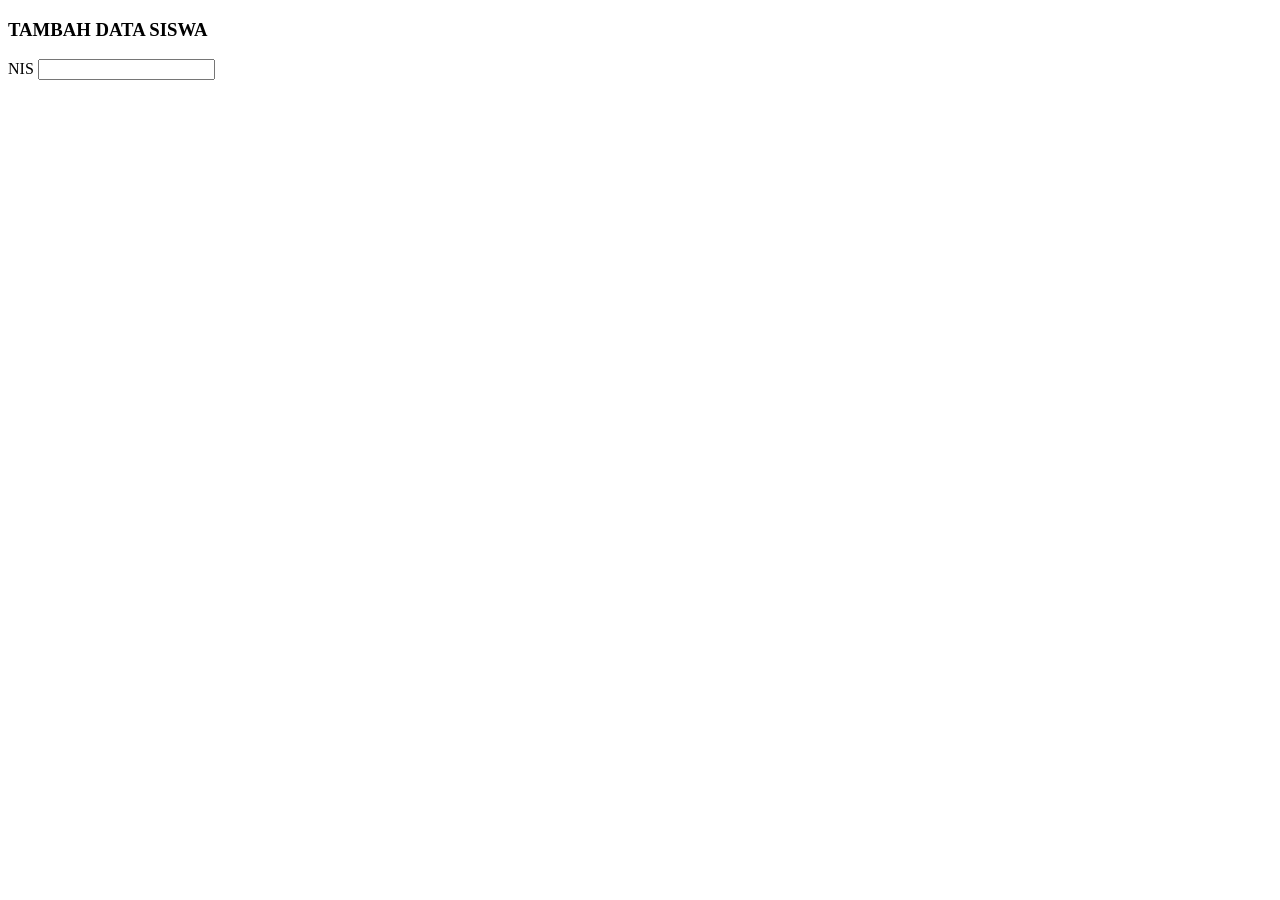
<file: form/gg.html>
<!DOCTYPE html>
<html lang="en">
<head>
    <meta charset="UTF-8">
    <meta name="viewport" content="width=device-width, initial-scale=1.0">
    <title>Document</title>
</head>
<body>
   <tr class="container">
    <h3>TAMBAH DATA SISWA</h3>
    <tr>
        <tr>
        </tr>
        <td>NIS</td>
    </tr>
    <tr>
        <td class="name-input">
        <input type="text" 
    </tr>


        

    </table>
</body>
</html>
</file>
<file: css/doko.css>
:root {
        --primary-color: #0d6efd;
        --primary-dark: #0b5ed7;
        --brand-color: #5b21b6; /* Warna ungu logo seperti di gambar */
        --secondary-color: #495057;
        --bg-light: #f8f9fa;
        --bg-white: #ffffff;
        --text-dark: #212529;
        --text-muted: #6c757d;
        --shadow: 0 2px 10px rgba(0, 0, 0, 0.05);
        --transition: all 0.3s ease;
      }

      * {
        margin: 0;
        padding: 0;
        box-sizing: border-box;
        font-family: "Poppins", sans-serif;
        scroll-behavior: smooth;
      }

      body {
        background-color: var(--bg-light);
        color: var(--text-dark);
        line-height: 1.6;
      }

      a {
        text-decoration: none;
        color: inherit;
      }

      /* Navbar - Penyesuaian dengan gambar rujukan */
      .navbar {
        position: fixed;
        top: 0;
        left: 0;
        width: 100%;
        background: var(--bg-white);
        box-shadow: var(--shadow);
        z-index: 1000;
        display: flex;
        justify-content: space-between; /* Menempatkan logo di kiri & menu di kanan */
        align-items: center;
        padding: 1.2rem 8%;
      }

      .logo {
        font-size: 1.3rem;
        font-weight: 700;
        color: var(--brand-color); /* Warna ungu seperti contoh */
      }

      .nav-links {
        display: flex;
        list-style: none;
        gap: 2rem;
        align-items: center;
      }

      .nav-links a {
        font-weight: 400;
        font-size: 0.95rem;
        color: #333333;
        transition: var(--transition);
      }

      .nav-links a:hover {
        color: var(--brand-color);
      }

      /* Hero / Beranda */
      .hero {
        min-height: 100vh;
        display: flex;
        align-items: center;
        justify-content: center;
        padding: 6rem 5% 2rem;
        background: linear-gradient(135deg, #eef2f3 0%, #8e9eab 100%);
        text-align: center;
      }

      .hero-content h1 {
        font-size: 2.8rem;
        margin-bottom: 0.5rem;
      }

      .hero-content h1 span {
        color: var(--primary-color);
      }

      .hero-content h3 {
        font-size: 1.5rem;
        color: var(--secondary-color);
        margin-bottom: 1rem;
      }

      .hero-content p {
        max-width: 600px;
        margin: 0 auto 1.5rem;
        color: var(--text-dark);
      }

      .btn {
        display: inline-block;
        padding: 0.75rem 1.5rem;
        background-color: var(--primary-color);
        color: #fff;
        border-radius: 5px;
        font-weight: 500;
        transition: var(--transition);
        border: none;
        cursor: pointer;
      }

      .btn:hover {
        background-color: var(--primary-dark);
      }

      /* General Section Styling */
      section {
        padding: 5rem 5%;
      }

      .section-title {
        text-align: center;
        margin-bottom: 3rem;
      }

      .section-title h2 {
        font-size: 2.2rem;
        position: relative;
        display: inline-block;
        padding-bottom: 0.5rem;
      }

      .section-title h2::after {
        content: "";
        position: absolute;
        bottom: 0;
        left: 50%;
        transform: translateX(-50%);
        width: 50px;
        height: 3px;
        background-color: var(--primary-color);
      }

      /* Tentang Saya */
      .about-content {
        background: var(--bg-white);
        padding: 2rem;
        border-radius: 8px;
        box-shadow: var(--shadow);
        max-width: 900px;
        margin: 0 auto;
      }

      /* Timeline */
      .timeline {
        max-width: 800px;
        margin: 0 auto;
        position: relative;
        border-left: 3px solid var(--primary-color);
        padding-left: 2rem;
      }

      .timeline-item {
        margin-bottom: 2rem;
        position: relative;
      }

      .timeline-item::before {
        content: "";
        position: absolute;
        left: -2.6rem;
        top: 5px;
        width: 15px;
        height: 15px;
        border-radius: 50%;
        background: var(--primary-color);
      }

      .timeline-card {
        background: var(--bg-white);
        padding: 1.5rem;
        border-radius: 8px;
        box-shadow: var(--shadow);
      }

      .timeline-card h3 {
        color: var(--primary-color);
      }

      .timeline-card .date {
        font-size: 0.85rem;
        color: var(--text-muted);
        margin-bottom: 0.5rem;
        display: block;
      }

      /* Layanan */
      .services-grid {
        display: grid;
        grid-template-columns: repeat(auto-fit, minmax(250px, 1fr));
        gap: 1.5rem;
      }

      .service-card {
        background: var(--bg-white);
        padding: 2rem;
        border-radius: 8px;
        text-align: center;
        box-shadow: var(--shadow);
        transition: var(--transition);
      }

      .service-card:hover {
        transform: translateY(-5px);
      }

      .service-card i {
        font-size: 2.5rem;
        color: var(--primary-color);
        margin-bottom: 1rem;
      }

      /* Kontak */
      .contact-container {
        display: flex;
        flex-wrap: wrap;
        gap: 2rem;
        justify-content: center;
        max-width: 900px;
        margin: 0 auto;
      }

      .contact-info,
      .contact-form {
        background: var(--bg-white);
        padding: 2rem;
        border-radius: 8px;
        box-shadow: var(--shadow);
        flex: 1 1 300px;
      }

      .contact-info div {
        margin-bottom: 1rem;
        display: flex;
        align-items: center;
        gap: 1rem;
      }

      .contact-info i {
        font-size: 1.2rem;
        color: var(--primary-color);
      }

      .contact-form form {
        display: flex;
        flex-direction: column;
        gap: 1rem;
      }

      .contact-form input,
      .contact-form textarea {
        width: 100%;
        padding: 0.75rem;
        border: 1px solid #ccc;
        border-radius: 5px;
        outline: none;
      }

      /* Footer */
      footer {
        text-align: center;
        padding: 1.5rem;
        background: var(--text-dark);
        color: #fff;
      }

      /* Responsive Design */
      @media (max-width: 768px) {
        .nav-links {
          display: none;
        }
        .hero-content h1 {
          font-size: 2rem;
        }
      }
</file>
<file: css/style.css>
p {font-size: 50px;
    color :blue;

}  

 section {
    min-height: 100vh;
}

h4 {
    color: red;

}

h5 {
    color: green;
}

h6 {
    color: blue;
}

h7 {
    color: purple;
} 

/* section {
    min-height: 100vh;
}

.kotakHitam {
    width: 350px;
    height: 270px;
    background-color:rgb(255, 255, 255);
    display: flex;
    justify-content:space-around; 
    align-items: flex-start;
    flex-wrap: wrap;
    border-style: solid;
    border-width: 2px;
    border-color: black;
    flex-direction: row;
  

}

.kotakRead {
    width: 30px;
    height: 50px;
    background-color:blue;
    border-style: solid;
    border-width: 2px;
    border-color: black;
    flex-direction: row;
   
   
}

.kotakCoral {
    width: 250px;
    height: 50px;
    background-color:pink;
    border-style: solid ;
    border-width: 2px;
    border-color: black ;
    flex-direction: row;
    
   
}

.kotakBlue {
    width: 30px;
    height: 50px;
    background-color:blue;
    border-style: solid ;
    border-width: 2px;
    border-color: black ;
    flex-direction: row;
    
    
    
}
   


.kotakPink{
    width: 230px;
    height: 50px;
    background-color:blue;
    border-style: solid ;
    border-width: 2px;
    border-color: black ;
    flex-direction: row;


}

.kotakCoral2{
    width: 30px;
    height: 50px;
    background-color: pink;
    border-style: solid ;
    border-width: 2px;
    border-color: black ;
    flex-direction: row;
    
}

.kotakBlue2{
    width: 60px;
    height: 50px;
    background-color: pink;
    border-style: solid ;
    border-width: 2px;
    border-color: black ;
    flex-direction: row;
   
}


.kotakPin{
    width: 30px;
    height: 50px;
    background-color:blue;
    border-style: solid ;
    border-width: 2px;
    border-color: black ;
    flex-direction: row;


}

.kotakCoral3{
    width: 50px;
    height: 50px;
    background-color:blue;
    border-style: solid ;
    border-width: 2px;
    border-color: black ;
    flex-direction: row;
    
}

.kotakBlue3{
    width: 250px;
    height: 50px;
    background-color:pink;
    border-style: solid ;
    border-width: 2px;
    border-color: black ;
    flex-direction: row;
   
}

.kotakCoral4{
    width: 70px;
    height: 50px;
    background-color: pink;
    border-style: solid ;
    border-width: 2px;
    border-color: black ;
    flex-direction: row;
    
}

.kotakBlue4{
    width: 40px;
    height: 50px;
    background-color:blue;
    border-style: solid ;
    border-width: 2px;
    border-color: black ;
    flex-direction: row;
   
}


.kotakPin1{
    width: 70px;
    height: 50px;
    background-color:pink;
    border-style: solid ;
    border-width: 2px;
    border-color: black ;
    flex-direction: row;


}

.kotakCoral5{
    width: 40px;
    height: 50px;
    background-color:blue;
    border-style: solid ;
    border-width: 2px;
    border-color: black ;
    flex-direction: row;
    
}

.kotakBlue5{
    width: 70px;
    height: 50px;
    background-color: pink;
    border-style: solid ;
    border-width: 2px;
    border-color: black ;
    flex-direction: row;
   
} */

/*  {
        margin: 0;
        padding: 0;
        box-sizing: border-box;
        font-family: "Segoe UI", Arial, sans-serif;
      }
      body {
        background-color: #fff;
        color: #333;
        line-height: 1.6;
      } 
      header {
        display: flex;
        justify-content: space-between;
        align-items: center;
        padding: 15px 40px;
        border-bottom: 1px solid #e0e0e0;
      }
      header h1 {
        font-size: 18px;
        font-weight: 600;
      }
      nav a {
        text-decoration: none;
        color: #1a5fa3;
        margin-left: 20px;
        font-size: 15px;
      }
      nav a:hover {
        text-decoration: underline;
      }
      main {
        padding: 30px 40px;
        max-width: 1000px;
        margin: auto;
      }
      main h2 {
        font-size: 22px;
        margin-bottom: 10px;
      }
      main p {
        color: #555;
        margin-bottom: 20px;
      } 
      .kategori {
        margin-bottom: 25px;
      }
      .kategori h3 {
        font-size: 16px;
        margin-bottom: 8px;
      }
      .kategori ul {
        margin-left: 20px;
      }
      .kategori li {
        color: #555;
        margin-bottom: 5px;
      } 
      .buku-pilihan h3 {
        font-size: 16px;
        margin-bottom: 15px;
      }
      .grid-buku {
        display: grid;
        grid-template-columns: repeat(3, 1fr);
        gap: 20px;
      }
      .card {
        background-color: #f9f9f9;
        padding: 15px;
        border-radius: 8px;
      }
      .card h4 {
        font-size: 15px;
        margin-bottom: 5px;
      }
      .card p {
        font-size: 14px;
        color: #666;
        margin-bottom: 12px;
      }
      .btn-beli {
        width: 100%;
        padding: 8px;
        border: 1px solid #ccc;
        background-color: #fff;
        border-radius: 6px;
        cursor: pointer;
        font-size: 14px;
      }
      .btn-beli:hover {
        background-color: #f0f0f0;
      }
      footer {
        text-align: center;
        padding: 15px;
        border-top: 1px solid #e0e0e0;
        font-size: 13px;
        color: #777;
        margin-top: 30px;
      }
      @media (max-width: 768px) {
        .grid-buku {
          grid-template-columns: 1fr;
        }
        header {
          padding: 15px 20px;
        }
        main {
          padding: 20px;
        }
      }  */
</file>
<file: css/ulangan.css>
*{
        margin: 0;
        padding: 0;
        box-sizing: border-box;
        font-family: "Segoe UI", Arial, sans-serif;
      }
      body {
        background-color: #fff;
        color: #333;
        line-height: 1.6;
      } /* HEADER */
      header {
        display: flex;
        justify-content: space-between;
        align-items: center;
        padding: 15px 40px;
        border-bottom: 1px solid #e0e0e0;
        text-align: center;
      }
      header h1 {
        font-size: 18px;
        font-weight: 600;
        text-align: center;
      }
      nav a {
        text-decoration: none;
        color: black;
        margin-left: 20px;
        font-size: 15px;
      }
      nav a:hover {
        text-decoration: underline;
      } /* MAIN */
      main {
        padding: 30px 40px;
        max-width: 1000px;
        margin: auto;
        text-align: center;
      }
      main h2 {
        font-size: 22px;
        margin-bottom: 10px;
      }
      main p {
        color: #555;
        margin-bottom: 20px;
      } /* KATEGORI */
      .kategori {
        margin-bottom: 25px;
      }
      .kategori h3 {
        font-size: 16px;
        margin-bottom: 8px;
      }
      .kategori ul {
        margin-left: 20px;
      }
      .kategori li {
        color: #555;
        margin-bottom: 5px;
      } /* studio */
      .buku-pilihan h3 {
        font-size: 16px;
        margin-bottom: 15px;
      }
      .grid-buku {
        display: grid;
        grid-template-columns: repeat(3, 1fr);
        gap: 20px;
      }
      .card {
        background-color: #f9f9f9;
        padding: 15px;
        border-radius: 8px;
      }
      .card h4 {
        font-size: 15px;
        margin-bottom: 5px;
      }
      .card p {
        font-size: 14px;
        color: #666;
        margin-bottom: 12px;
      }
      .btn-beli {
        width: 100%;
        padding: 8px;
        border: 1px solid #ccc;
        background-color: #fff;
        border-radius: 6px;
        cursor: pointer;
        font-size: 14px;
      }
      .btn-beli:hover {
        background-color: #f0f0f0;
      } /* FOOTER */
      footer {
        text-align: center;
        padding: 15px;
        border-top: 1px solid #e0e0e0;
        font-size: 13px;
        color: #777;
        margin-top: 30px;
      } /* RESPONSIVE */
      @media (max-width: 768px) {
        .grid-buku {
          grid-template-columns: 1fr;
        }
        header {
          padding: 15px 20px;
        }
        main {
          padding: 20px;
        }
</file>
